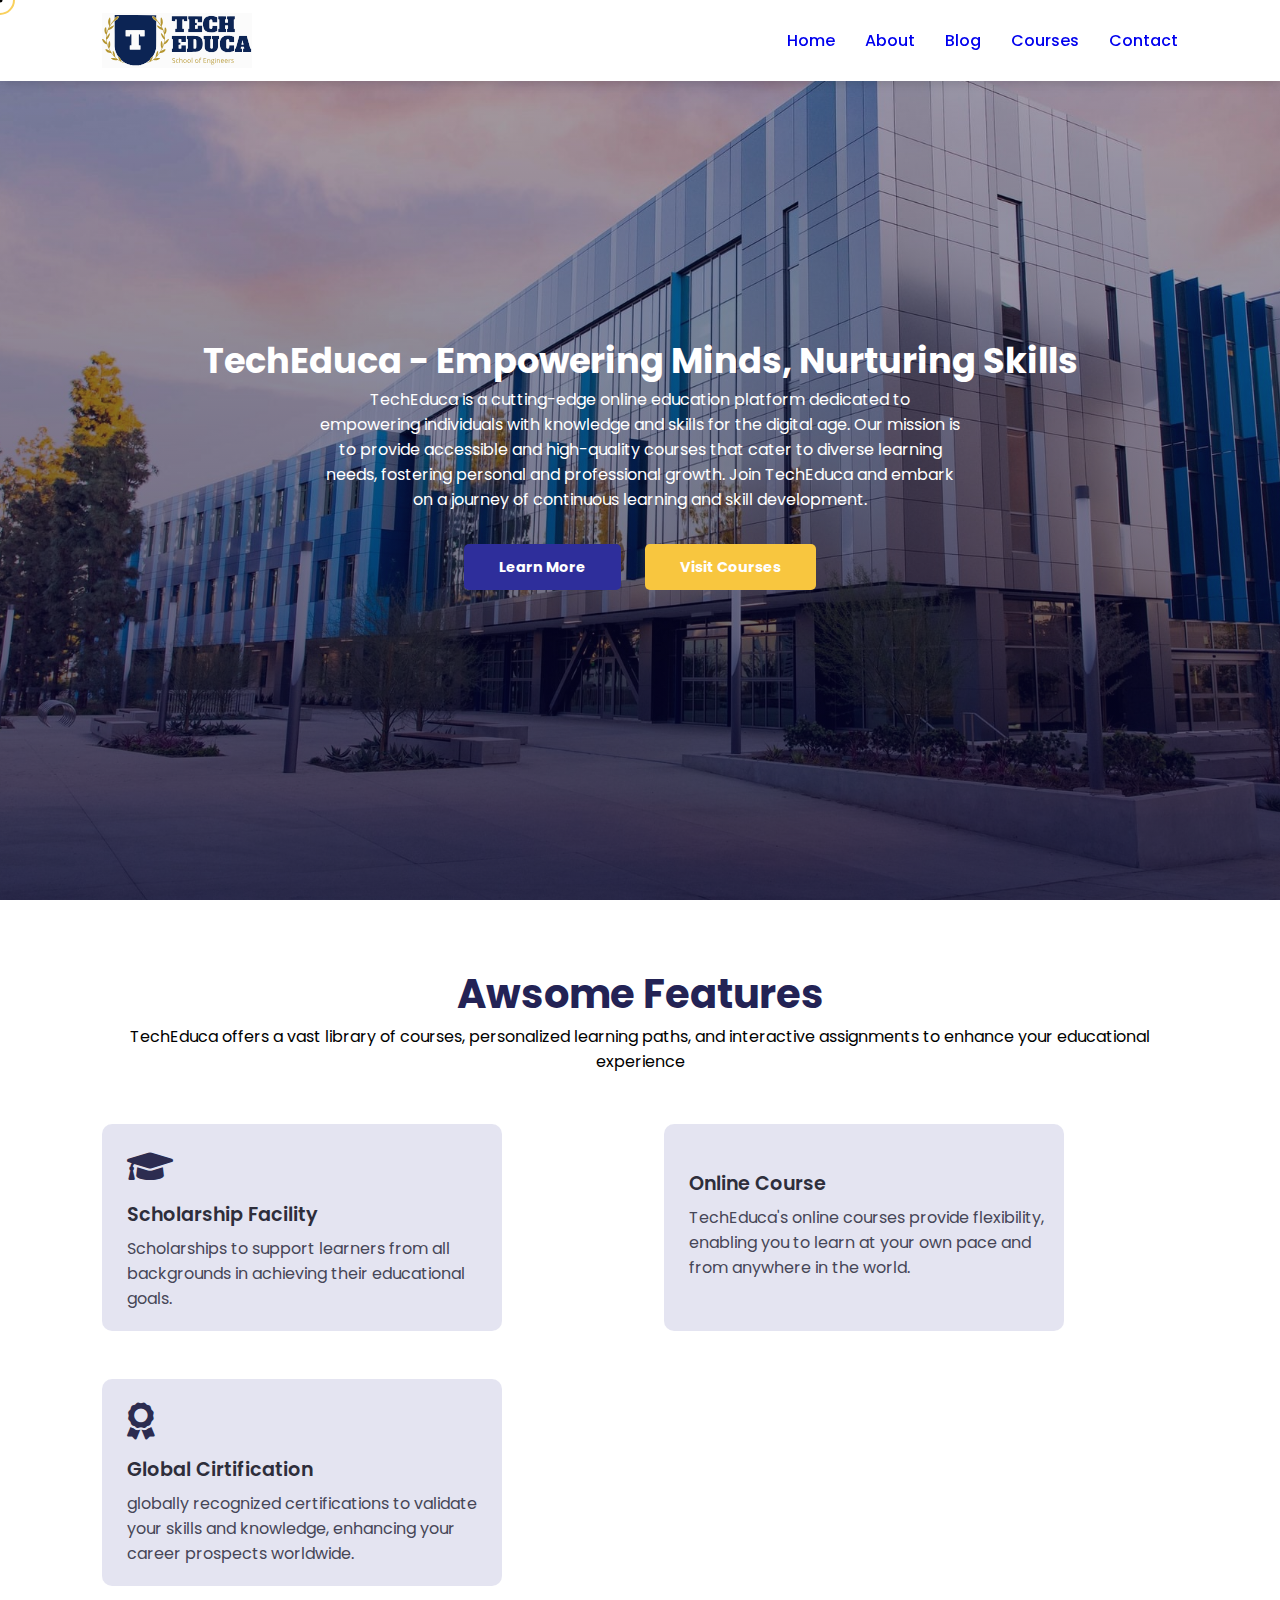
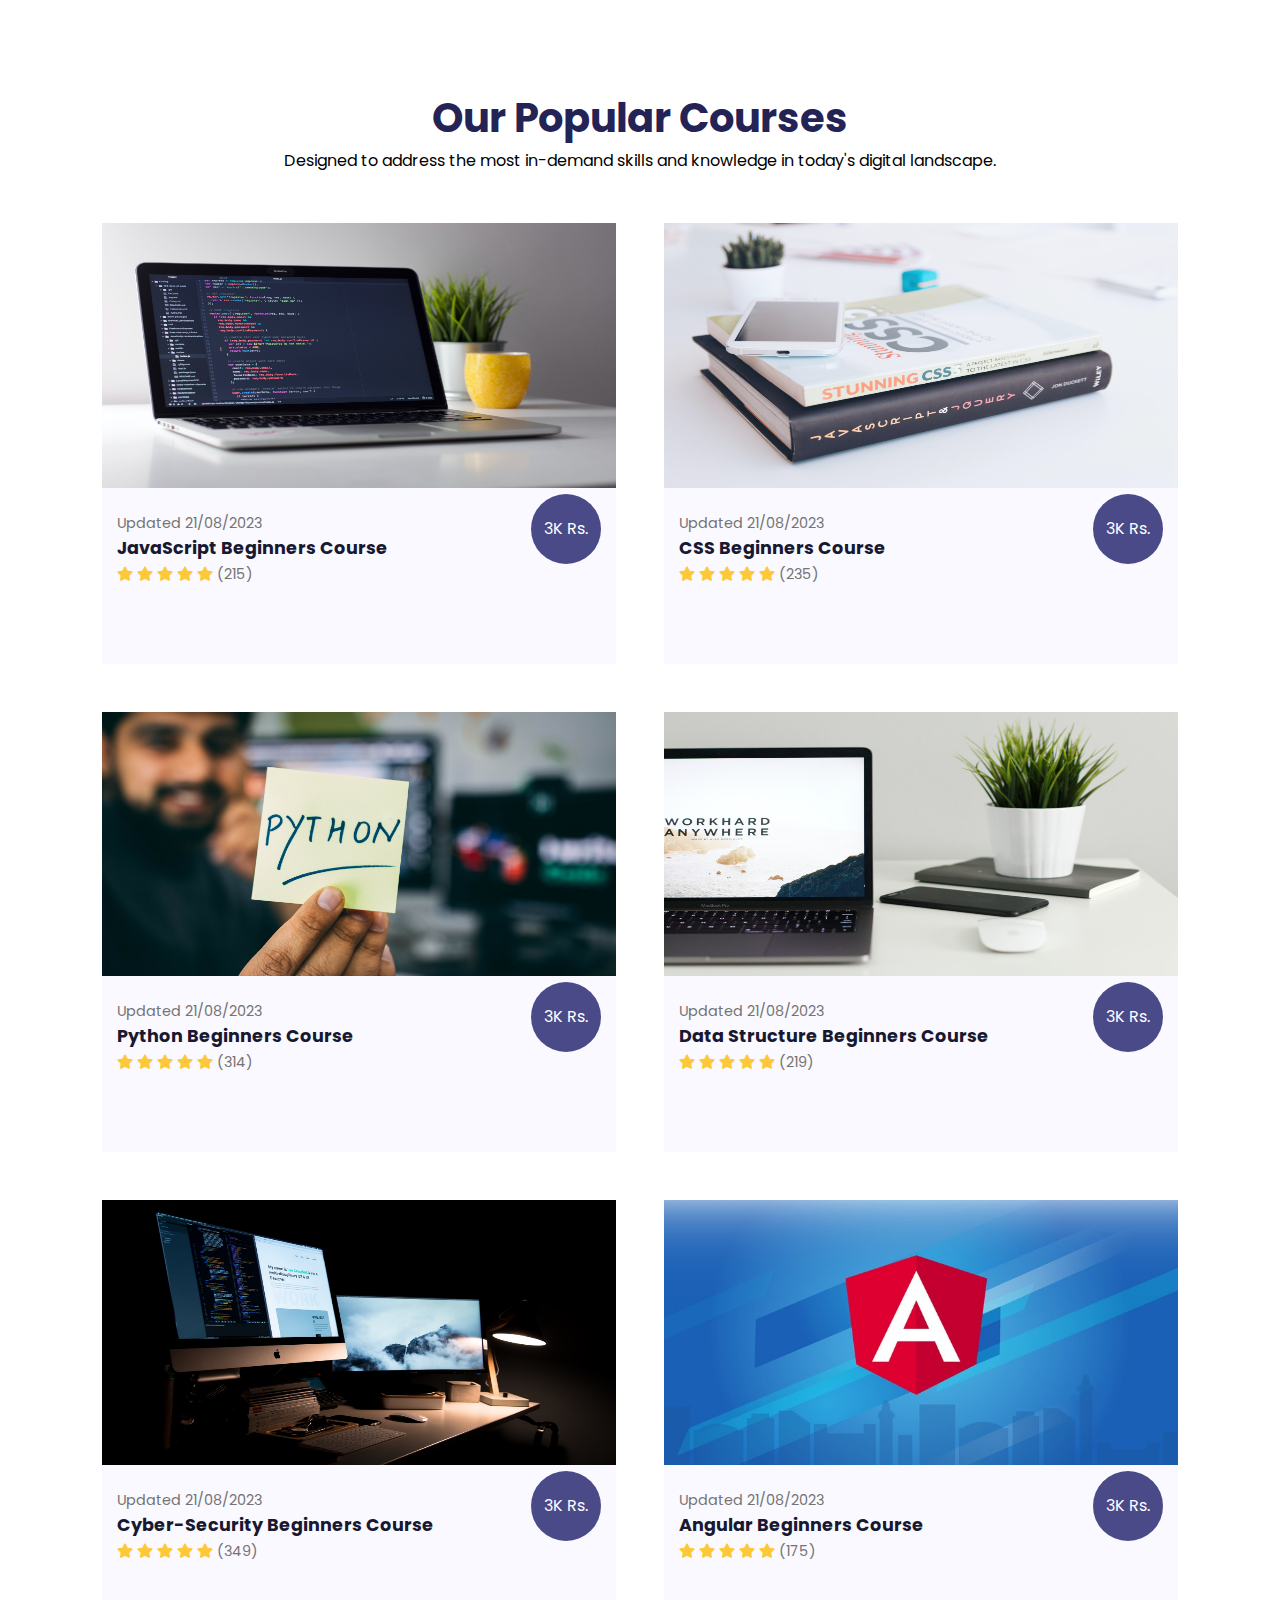
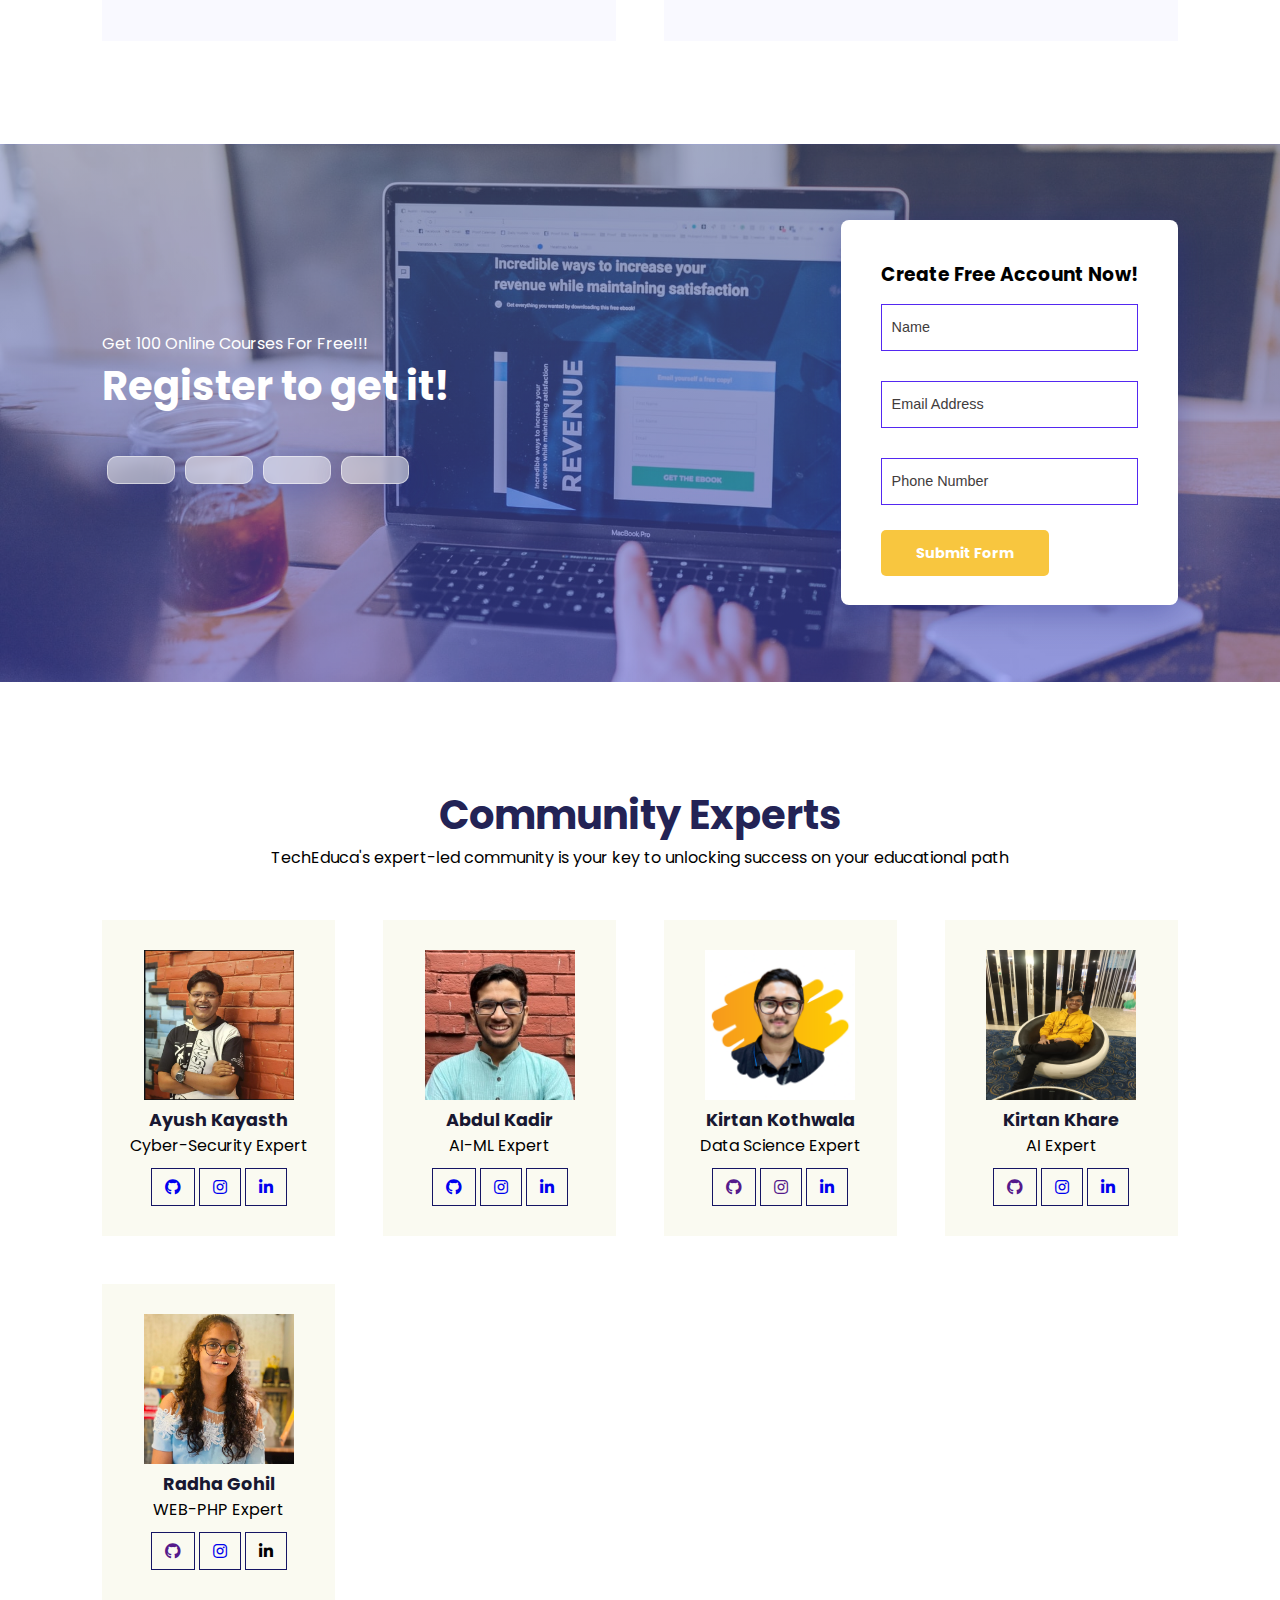
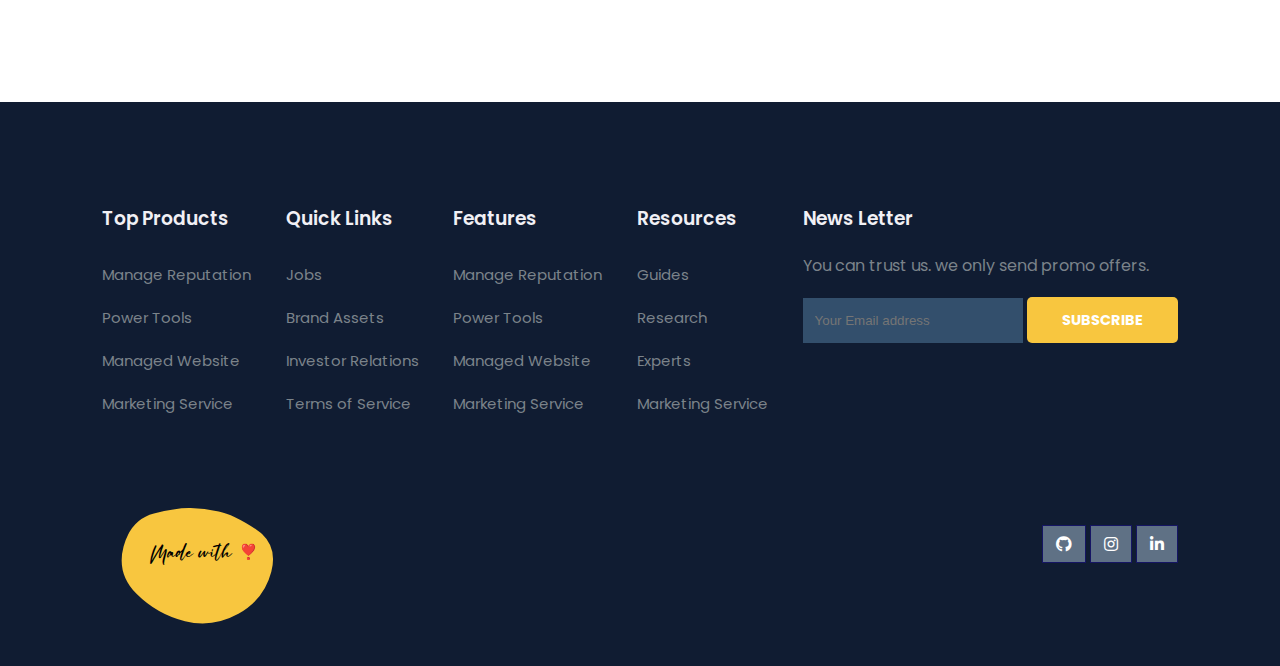
<file: index.html>
<!DOCTYPE html>
<html lang="en">

<head>
    <meta charset="UTF-8">
    <meta name="viewport" content="width=device-width, initial-scale=1.0">
    <title>EduTech</title>
    <link rel="stylesheet" href="style.css">
    <link rel="stylesheet" href="https://pro.fontawesome.com/releases/v5.10.0/css/all.css" />

</head>

<body>
    <div class="cursor-dot"></div>
    <div class="cursor-outline"></div>
    <!--Nevigation tag-->
    <nav>
        <img src="images/logo.svg" alt="logo">
        <div class="navigation">
            <ul class="unl">
                <li><a href="#">Home</a></li>
                <li><a href="about.html">About</a></li>
                <li><a href="blog.html">Blog</a></li>
                <li><a href="course.html">Courses</a></li>
                <li><a href="contact.html">Contact</a></li>
            </ul>
        </div>
    </nav>

    <!--HOME-->
    <section id="home">
        <h2>TechEduca - Empowering Minds, Nurturing Skills</h2>
        <p>TechEduca is a cutting-edge online education platform dedicated to empowering individuals with knowledge and
            skills for the digital age.
            Our mission is to provide accessible and high-quality courses that cater to diverse learning needs,
            fostering personal and professional growth.
            Join TechEduca and embark on a journey of continuous learning and skill development.</p>
        <div class="btn">
            <a href="about.html" class="blue">Learn More</a>
            <a href="course.html" class="yellow">Visit Courses</a>
        </div>
    </section>

    <!--Features-->
    <section id="Features">
        <h1>Awsome Features</h1>
        <p>TechEduca offers a vast library of courses, personalized learning paths, and
            interactive assignments to enhance your educational experience</p>
        <div class="fea-base">
            <div class="fea-box">
                <i class="fas fa-graduation-cap"></i>
                <h3>Scholarship Facility</h3>
                <p>Scholarships to support learners from all backgrounds in achieving their educational goals.</p>
            </div>

            <div class="fea-box">
                <i class="fas fa-file-certificate"></i>
                <h3>Online Course</h3>
                <p>TechEduca's online courses provide flexibility, enabling you to learn at your own pace and from
                    anywhere in the world.</p>
            </div>

            <div class="fea-box">
                <i class="fas fa-award"></i>
                <h3>Global Cirtification</h3>
                <p>globally recognized certifications to validate your skills and knowledge, enhancing your career
                    prospects worldwide.</p>
            </div>
        </div>
    </section>

    <!--Courses-->
    <section id="course">
        <h1>Our Popular Courses</h1>
        <p>Designed to address the most in-demand skills and knowledge in today's digital landscape.</p>
        <div class="course-box">
            <div class="courses">
                <img src="images/c1.jpg" alt="course-1">
                <div class="details">
                    <span>Updated 21/08/2023</span>
                    <a href="course-inner.html">
                        <h6>JavaScript Beginners Course</h6>
                    </a>
                    <div class="star">
                        <i class="fas fa-star"></i>
                        <i class="fas fa-star"></i>
                        <i class="fas fa-star"></i>
                        <i class="fas fa-star"></i>
                        <i class="fas fa-star"></i>
                        <span>(215)</span>
                    </div>
                </div>
                <div class="cost">
                    3K Rs.
                </div>
            </div>

            <div class="courses">
                <img src="images/c2.jpg" alt="course-1">
                <div class="details">
                    <span>Updated 21/08/2023</span>
                    <h6>CSS Beginners Course</h6>
                    <div class="star">
                        <i class="fas fa-star"></i>
                        <i class="fas fa-star"></i>
                        <i class="fas fa-star"></i>
                        <i class="fas fa-star"></i>
                        <i class="fas fa-star"></i>
                        <span>(235)</span>
                    </div>
                </div>
                <div class="cost">
                    3K Rs.
                </div>
            </div>

            <div class="courses">
                <img src="images/c3.jpg" alt="course-1">
                <div class="details">
                    <span>Updated 21/08/2023</span>
                    <h6>Python Beginners Course</h6>
                    <div class="star">
                        <i class="fas fa-star"></i>
                        <i class="fas fa-star"></i>
                        <i class="fas fa-star"></i>
                        <i class="fas fa-star"></i>
                        <i class="fas fa-star"></i>
                        <span>(314)</span>
                    </div>
                </div>
                <div class="cost">
                    3K Rs.
                </div>
            </div>


            <div class="courses">
                <img src="images/c4.jpg" alt="course-1">
                <div class="details">
                    <span>Updated 21/08/2023</span>
                    <h6>Data Structure Beginners Course</h6>
                    <div class="star">
                        <i class="fas fa-star"></i>
                        <i class="fas fa-star"></i>
                        <i class="fas fa-star"></i>
                        <i class="fas fa-star"></i>
                        <i class="fas fa-star"></i>
                        <span>(219)</span>
                    </div>
                </div>
                <div class="cost">
                    3K Rs.
                </div>
            </div>

            <div class="courses">
                <img src="images/c5.jpg" alt="course-1">
                <div class="details">
                    <span>Updated 21/08/2023</span>
                    <h6>Cyber-Security Beginners Course</h6>
                    <div class="star">
                        <i class="fas fa-star"></i>
                        <i class="fas fa-star"></i>
                        <i class="fas fa-star"></i>
                        <i class="fas fa-star"></i>
                        <i class="fas fa-star"></i>
                        <span>(349)</span>
                    </div>
                </div>
                <div class="cost">
                    3K Rs.
                </div>
            </div>

            <div class="courses">
                <img src="images/c6.jpg" alt="course-1">
                <div class="details">
                    <span>Updated 21/08/2023</span>
                    <h6>Angular Beginners Course</h6>
                    <div class="star">
                        <i class="fas fa-star"></i>
                        <i class="fas fa-star"></i>
                        <i class="fas fa-star"></i>
                        <i class="fas fa-star"></i>
                        <i class="fas fa-star"></i>
                        <span>(175)</span>
                    </div>
                </div>
                <div class="cost">
                    3K Rs.
                </div>
            </div>


        </div>
    </section>

    <!--REGISTRATION-->
    <section id="registration">
        <div class="reminder">
            <p>Get 100 Online Courses For Free!!!</p>
            <h1>Register to get it!</h1>
            <div class="time">
                <div class="date" id="days"></div>
                <div class="date" id="hours"></div>
                <div class="date" id="minutes"></div>
                <div class="date" id="seconds"></div>
            </div>
        </div>
        <div class="form">
            <h3>Create Free Account Now!</h3>
            <input type="text" placeholder="Name" name="" id="">
            <input type="text" placeholder="Email Address" name="" id="">
            <input type="text" placeholder="Phone Number" name="" id="">
            <div class="btn">
                <a href="#" class="yellow">Submit Form</a>
            </div>
        </div>
    </section>

    <!--Profiles-->
    <section id="exprts">
        <h1>Community Experts</h1>
        <p>TechEduca's expert-led community is your key to unlocking success on your educational path</p>
        <div class="expert-box">
            <div class="profile">
                <img src="images/pro1.png" alt="" width="150px" height="150px">
                <h6>Ayush Kayasth</h6>
                <p>Cyber-Security Expert</p>
                <div class="pro-link">
                    <a href="https://github.com/Ayushkayasth">
                        <i class="fab fa-github"></i>
                    </a>
                    <a href="https://www.instagram.com/ayush_kayasth_5123/">
                        <i class="fab fa-instagram"></i>
                    </a>
                    <a href="https://www.linkedin.com/in/ayush-kayasth-9166ab222/">
                        <i class="fab fa-linkedin-in"></i>
                    </a>
                </div>
            </div>

            <div class="profile">
                <img src="images/pro2.jpg" alt="" width="150px" height="150px">
                <h6>Abdul Kadir</h6>
                <p>AI-ML Expert</p>
                <div class="pro-link">
                    <a href="https://www.github.com/AK3847">
                        <i class="fab fa-github"></i>
                    </a>
                    <a href="https://www.instagram.com/abdul_kadir87633/">
                        <i class="fab fa-instagram"></i>
                    </a>
                    <a href="https://www.linkedin.com/in/abdul-kadir-14164a22b/">
                        <i class="fab fa-linkedin-in"></i>
                    </a>
                </div>
            </div>

            <div class="profile">
                <img src="images/pro3.png" alt="" width="150px" height="150px">
                <h6>Kirtan Kothwala</h6>
                <p>Data Science Expert</p>
                <div class="pro-link">
                    <a href="">
                        <i class="fab fa-github"></i>
                    </a>
                    <a href="">
                        <i class="fab fa-instagram"></i>
                    </a>
                    <a href="https://www.linkedin.com/in/kirtan-kothwala-925649237/">
                        <i class="fab fa-linkedin-in"></i>
                    </a>
                </div>
            </div>


            <div class="profile">
                <img src="images/pro4.jpeg" alt="" width="150px" height="150px">
                <h6>Kirtan Khare</h6>
                <p>AI Expert</p>
                <div class="pro-link">
                    <a href="">
                        <i class="fab fa-github"></i>
                    </a>
                    <a href="https://www.instagram.com/kirtan.r.k/">
                        <i class="fab fa-instagram"></i>
                    </a>
                    <a href="https://www.linkedin.com/in/kirtan-khare-a52262237/">
                        <i class="fab fa-linkedin-in"></i>
                    </a>
                </div>
            </div>


            <div class="profile">
                <img src="images/pro5.jpg" alt="" width="150px" height="150px">
                <h6>Radha Gohil</h6>
                <p>WEB-PHP Expert</p>
                <div class="pro-link">
                    <a href="">
                        <i class="fab fa-github"></i>
                    </a>
                    <a href="https://www.instagram.com/_.radhagohil._/">
                        <i class="fab fa-instagram"></i>
                    </a>
                    <a>
                        <i class="fab fa-linkedin-in"></i>
                    </a>
                </div>
            </div>
        </div>
    </section>

    <!--Footer-->
    <footer>
        <div class="footer-col">
            <h3>Top Products</h3>
            <li>Manage Reputation</li>
            <li>Power Tools</li>
            <li>Managed Website</li>
            <li>Marketing Service</li>
        </div>

        <div class="footer-col">
            <h3>Quick Links</h3>
            <li>Jobs</li>
            <li>Brand Assets</li>
            <li>Investor Relations</li>
            <li>Terms of Service</li>
        </div>

        <div class="footer-col">
            <h3>Features</h3>
            <li>Manage Reputation</li>
            <li>Power Tools</li>
            <li>Managed Website</li>
            <li>Marketing Service</li>
        </div>

        <div class="footer-col">
            <h3>Resources</h3>
            <li>Guides</li>
            <li>Research</li>
            <li>Experts</li>
            <li>Marketing Service</li>
        </div>

        <div class="footer-col">
            <h3>News Letter</h3>
            <p>You can trust us. we only send promo offers.</p>
            <div class="subscribe">
                <input type="text" placeholder="Your Email address">
                <a href="#" class="yellow">SUBSCRIBE</a>
            </div>
        </div>

        <div class="copyright">
            <p>Made with ❣️</p>
            <div id="blob">
                <svg viewBox="0 0 500 500" width="100%" id="blobSvg">
                    <path id="blob" fill="#f8c63f">
                        <animate attributeName="d" dur="5000ms" repeatCount="indefinite"
                            values="M427,294.5Q356,339,313.5,354.5Q271,370,231,361Q191,352,139.5,330.5Q88,309,85.5,249Q83,189,141.5,176Q200,163,236,143.5Q272,124,339.5,121.5Q407,119,452.5,184.5Q498,250,427,294.5Z;
                    M441.5,323.5Q425,397,357,435Q289,473,215.5,455Q142,437,88.5,382.5Q35,328,55,257Q75,186,135,170.5Q195,155,230.5,157Q266,159,302.5,167Q339,175,398.5,212.5Q458,250,441.5,323.5Z;
                    M453,325.5Q430,401,353,398Q276,395,225.5,387.5Q175,380,159,334.5Q143,289,102,235Q61,181,97.5,114.5Q134,48,207.5,61Q281,74,306.5,127.5Q332,181,404,215.5Q476,250,453,325.5Z;
                    M400,294.5Q356,339,310,335Q264,331,219,356Q174,381,146,339.5Q118,298,100,243.5Q82,189,121,141Q160,93,216,109Q272,125,326,133Q380,141,412,195.5Q444,250,400,294.5Z;
                    M402,290.5Q347,331,311.5,365.5Q276,400,207,421.5Q138,443,123,372.5Q108,302,92.5,244.5Q77,187,126,153Q175,119,227,103Q279,87,348.5,98Q418,109,437.5,179.5Q457,250,402,290.5Z;
                    M452.5,328Q436,406,354.5,394Q273,382,237.5,358Q202,334,156.5,317.5Q111,301,109,249.5Q107,198,142,161Q177,124,229.5,96.5Q282,69,355.5,84.5Q429,100,449,175Q469,250,452.5,328Z;
                    M427,294.5Q356,339,313.5,354.5Q271,370,231,361Q191,352,139.5,330.5Q88,309,85.5,249Q83,189,141.5,176Q200,163,236,143.5Q272,124,339.5,121.5Q407,119,452.5,184.5Q498,250,427,294.5Z">
                        </animate>
                    </path>
                </svg>
            </div>
            <div class="pro-link"></div>
            <div class="pro-link">
                <i class="fab fa-github"></i>
                <i class="fab fa-instagram"></i>
                <i class="fab fa-linkedin-in"></i>
            </div>
        </div>
    </footer>
    <script src="app.js">
    </script>
</body>

</html>
</file>
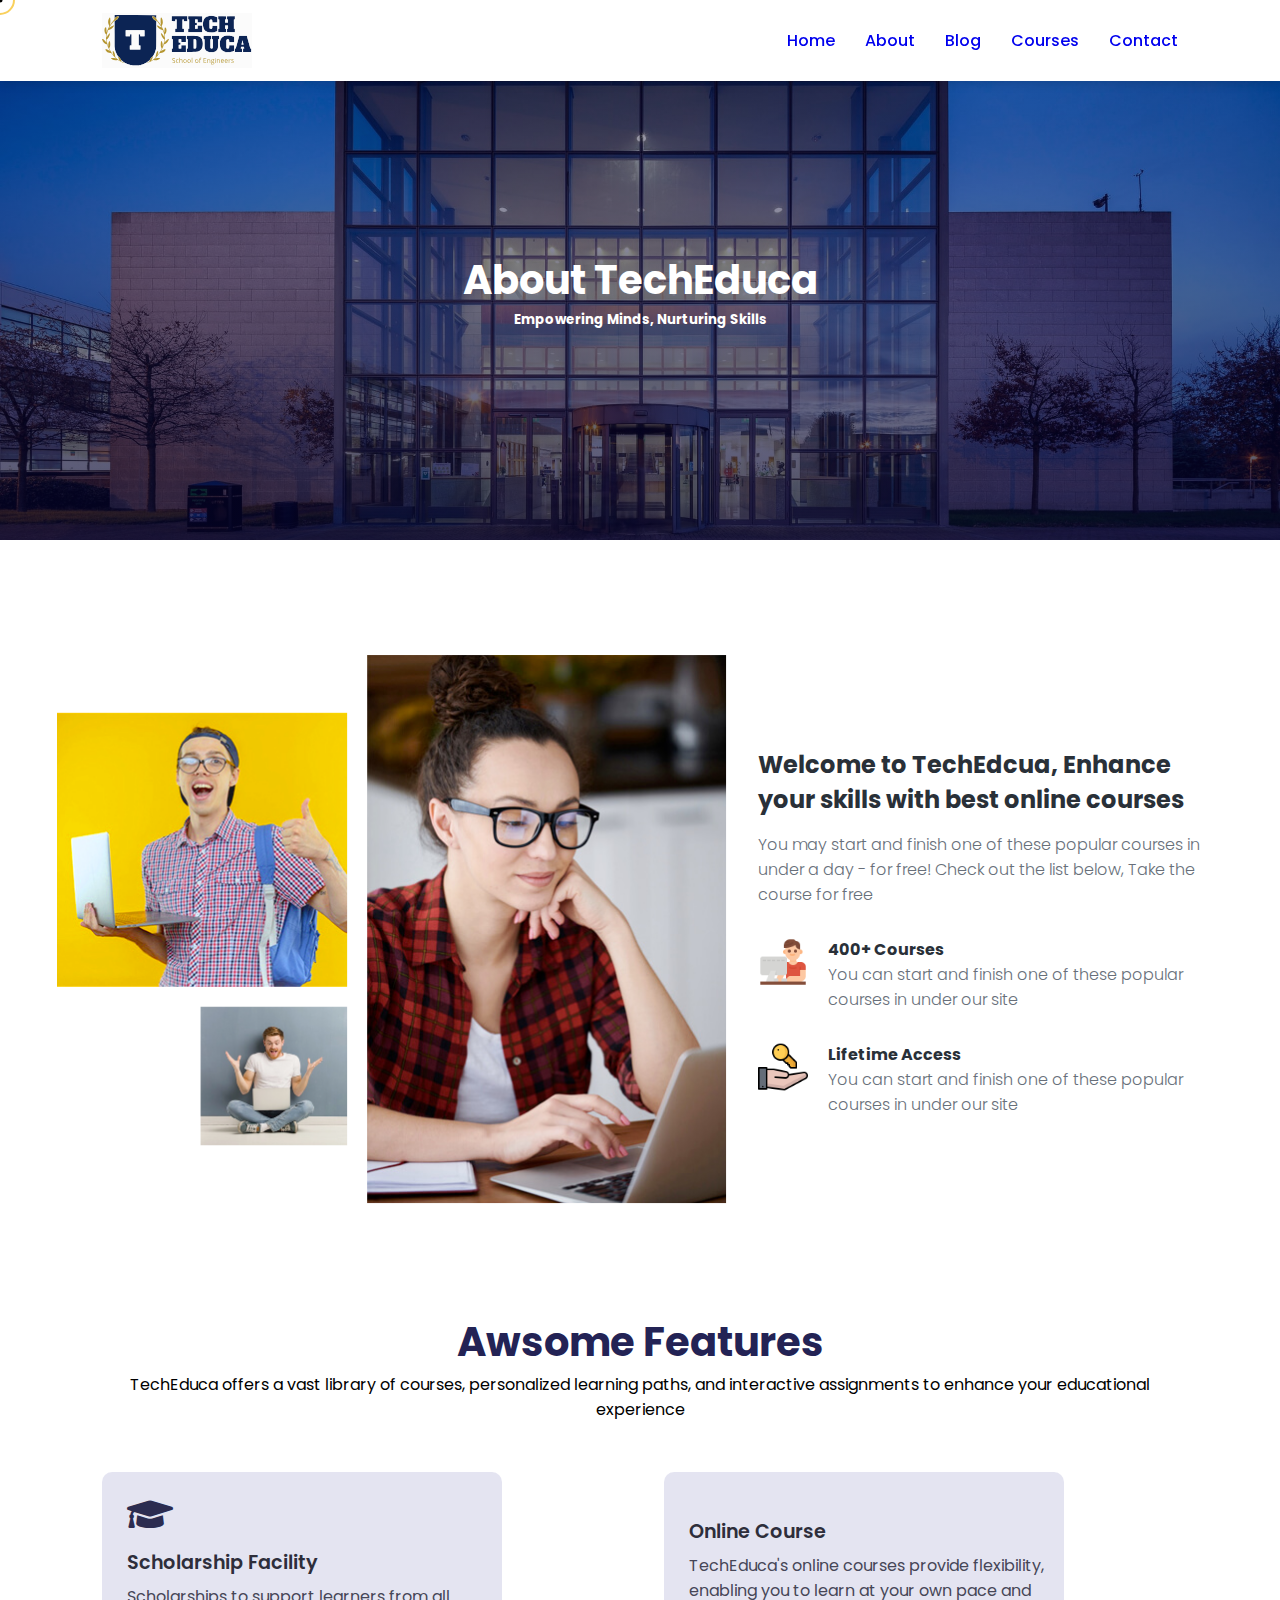
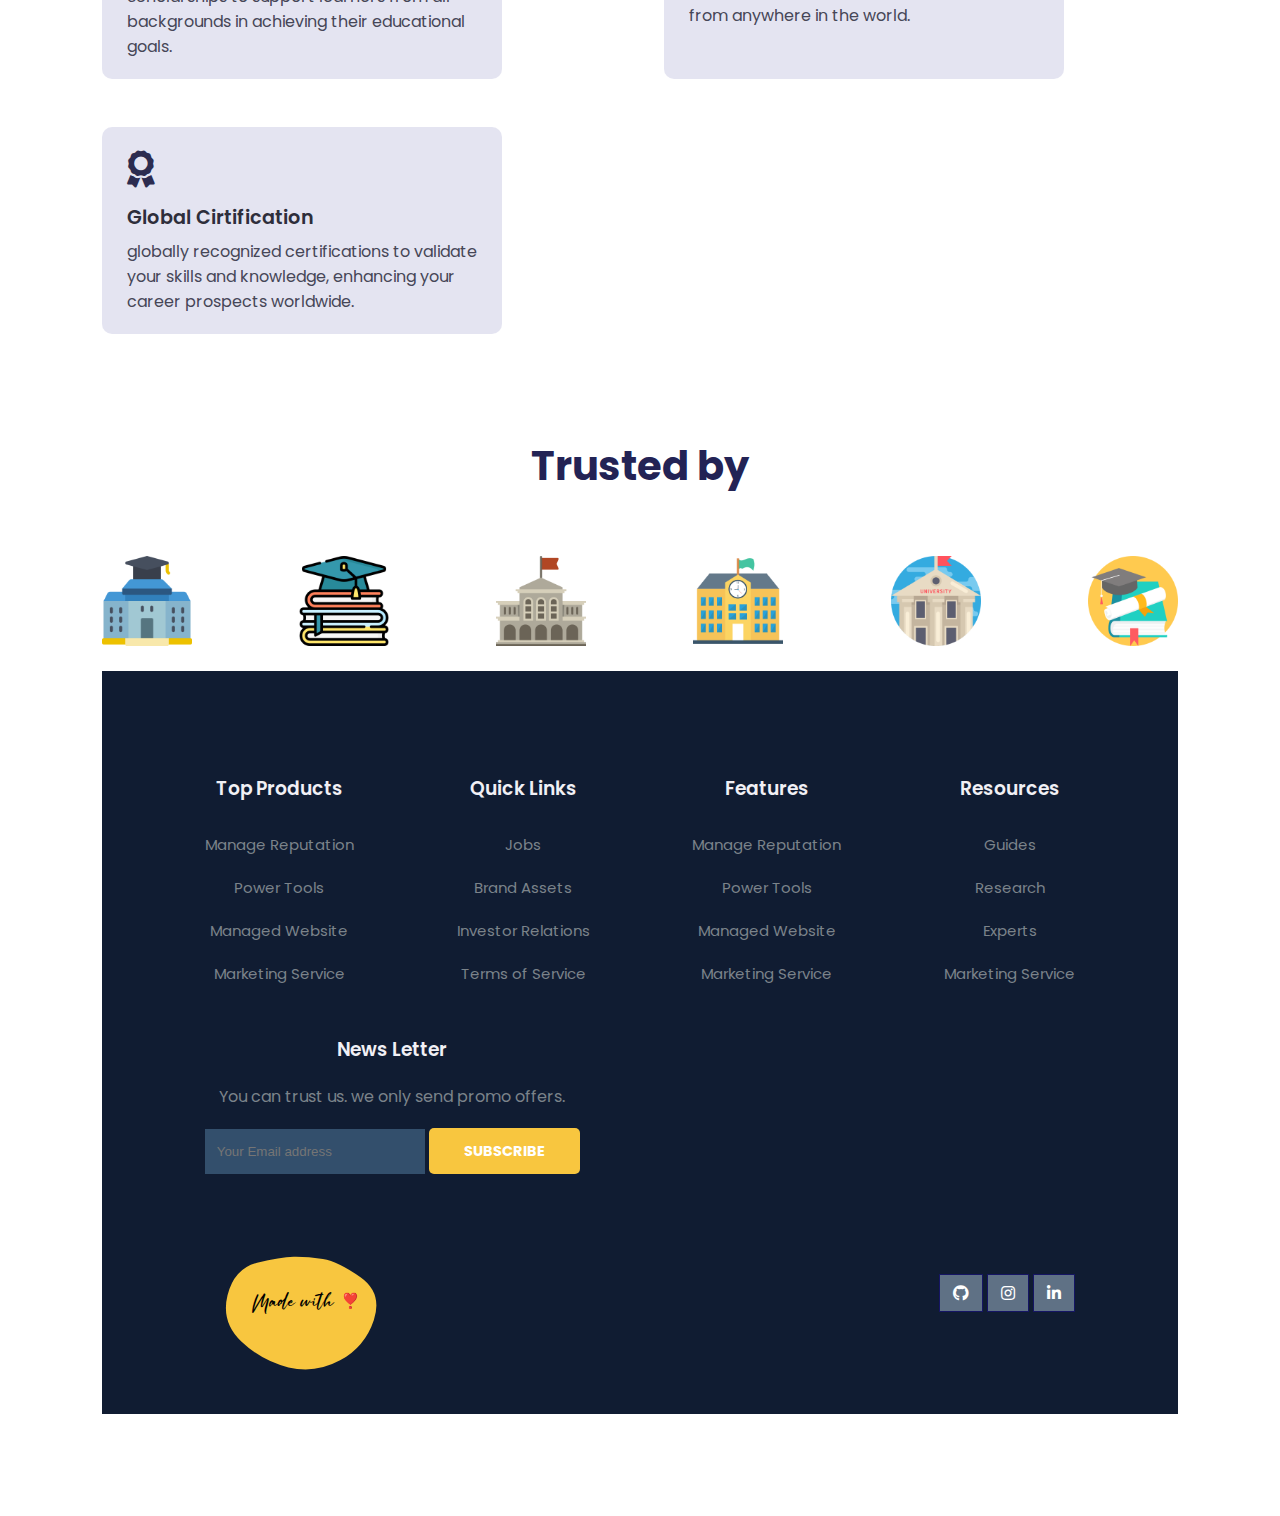
<file: about.html>
<!DOCTYPE html>
<html lang="en">
<head>
    <meta charset="UTF-8">
    <meta name="viewport" content="width=device-width, initial-scale=1.0">
    <title>EduTech</title>
    <link rel="stylesheet" href="style.css">

    <link rel="stylesheet" href="https://pro.fontawesome.com/releases/v5.10.0/css/all.css" />

</head>
<body>
    <div class="cursor-dot"></div>
    <div class="cursor-outline"></div>
    <!--Nevigation tag-->
    <nav>
        <img src="images/logo.svg" alt="logo">
        <div class="navigation">
            <ul class="unl">
                <li><a href="index.html">Home</a></li>
                <li><a class="active" href="about.html">About</a></li>
                <li><a href="blog.html">Blog</a></li>
                <li><a href="course.html">Courses</a></li>
                <li><a href="contact.html">Contact</a></li>
            </ul>
        </div>
    </nav>

    <!--HOME-->
    <section id="about-home">
        <h1 style="color:white">About TechEduca</h1>
        <h5> Empowering Minds, Nurturing Skills </h5> 
        </div>  
    </section>
 
    <!--section-->
    <section id="about-container">
    <div class="about-img">
        <img src="images/a.png" alt="">
    </div>
    <div class="about-text">
    <h2>Welcome to TechEdcua, Enhance your skills with best online courses</h2>
    <p>You may start and finish one of these popular courses in under a day - for free! Check out the list below, Take the course for free</p>
    <div class="about-fe">
        <img src="images/fe1.png" alt="">
        <div class="fe-text">
            <h5>400+ Courses</h5>
            <p>You can start and finish one of these popular courses in under our site</p>
        </div>
    </div>
    <div class="about-fe">
        <img src="images/fe2.png" alt="">
        <div class="fe-text">
            <h5>Lifetime Access</h5>
            <p>You can start and finish one of these popular courses in under our site</p>
        </div>
    </div>    
    </div>
    </section>

    <!--Features-->
    <section id="Features">
        <h1>Awsome Features</h1>
        <p>TechEduca offers a vast library of courses, personalized learning paths, and 
            interactive assignments to enhance your educational experience</p>
        <div class="fea-base">
                <div class="fea-box">
                    <i class="fas fa-graduation-cap"></i>
                    <h3>Scholarship Facility</h3>
                    <p>Scholarships to support learners from all backgrounds in achieving their educational goals.</p>
                </div>

                <div class="fea-box">
                    <i class="fas fa-file-certificate"></i>
                    <h3>Online Course</h3>
                    <p>TechEduca's online courses provide flexibility, enabling you to learn at your own pace and from anywhere in the world.</p>
                </div>

                <div class="fea-box">
                    <i class="fas fa-award"></i>
                    <h3>Global Cirtification</h3>
                    <p>globally recognized certifications to validate your skills and knowledge, enhancing your career prospects worldwide.</p>
                </div>
        </div>
    </section>

    <!--Trust-->
    <section id="trust">
        <h1>Trusted by</h1>
        <p></p>    
        <div class="trust-img">
            <img src="images/trust (1).png" alt="">
            <img src="images/trust (2).png" alt="">
            <img src="images/trust (3).png" alt="">
            <img src="images/trust (4).png" alt="">
            <img src="images/trust (5).png" alt="">
            <img src="images/trust (6).png" alt="">
        </div>
        <!--Footer-->
    <footer>
        <div class="footer-col">
            <h3>Top Products</h3>
            <li>Manage Reputation</li>
            <li>Power Tools</li>
            <li>Managed Website</li>
            <li>Marketing Service</li>
        </div>

        <div class="footer-col">
            <h3>Quick Links</h3>
            <li>Jobs</li>
            <li>Brand Assets</li>
            <li>Investor Relations</li>
            <li>Terms of Service</li>
        </div>

        <div class="footer-col">
            <h3>Features</h3>
            <li>Manage Reputation</li>
            <li>Power Tools</li>
            <li>Managed Website</li>
            <li>Marketing Service</li>
        </div>

        <div class="footer-col">
            <h3>Resources</h3>
            <li>Guides</li>
            <li>Research</li>
            <li>Experts</li>
            <li>Marketing Service</li>
        </div>

        <div class="footer-col">
            <h3>News Letter</h3>
            <p>You can trust us. we only send promo offers.</p>
            <div class="subscribe">
                <input type="text" placeholder="Your Email address">
                <a href="#" class="yellow">SUBSCRIBE</a>
            </div>
        </div>

        <div class="copyright">
            <p>Made with ❣️</p>
            <div id="blob">
                <svg viewBox="0 0 500 500" width="100%" id="blobSvg">
                    <path id="blob" fill="#f8c63f">
                        <animate attributeName="d" dur="5000ms" repeatCount="indefinite"
                            values="M427,294.5Q356,339,313.5,354.5Q271,370,231,361Q191,352,139.5,330.5Q88,309,85.5,249Q83,189,141.5,176Q200,163,236,143.5Q272,124,339.5,121.5Q407,119,452.5,184.5Q498,250,427,294.5Z;
                    M441.5,323.5Q425,397,357,435Q289,473,215.5,455Q142,437,88.5,382.5Q35,328,55,257Q75,186,135,170.5Q195,155,230.5,157Q266,159,302.5,167Q339,175,398.5,212.5Q458,250,441.5,323.5Z;
                    M453,325.5Q430,401,353,398Q276,395,225.5,387.5Q175,380,159,334.5Q143,289,102,235Q61,181,97.5,114.5Q134,48,207.5,61Q281,74,306.5,127.5Q332,181,404,215.5Q476,250,453,325.5Z;
                    M400,294.5Q356,339,310,335Q264,331,219,356Q174,381,146,339.5Q118,298,100,243.5Q82,189,121,141Q160,93,216,109Q272,125,326,133Q380,141,412,195.5Q444,250,400,294.5Z;
                    M402,290.5Q347,331,311.5,365.5Q276,400,207,421.5Q138,443,123,372.5Q108,302,92.5,244.5Q77,187,126,153Q175,119,227,103Q279,87,348.5,98Q418,109,437.5,179.5Q457,250,402,290.5Z;
                    M452.5,328Q436,406,354.5,394Q273,382,237.5,358Q202,334,156.5,317.5Q111,301,109,249.5Q107,198,142,161Q177,124,229.5,96.5Q282,69,355.5,84.5Q429,100,449,175Q469,250,452.5,328Z;
                    M427,294.5Q356,339,313.5,354.5Q271,370,231,361Q191,352,139.5,330.5Q88,309,85.5,249Q83,189,141.5,176Q200,163,236,143.5Q272,124,339.5,121.5Q407,119,452.5,184.5Q498,250,427,294.5Z">
                        </animate>
                    </path>
                </svg>
            </div>

            <div class="pro-link"></div>
            <div class="pro-link">
                <i class="fab fa-github"></i>
                <i class="fab fa-instagram"></i>
                <i class="fab fa-linkedin-in"></i>
            </div>
        </div>
    </footer>
    <script src="app.js"></script>
</body>
</html>
</file>
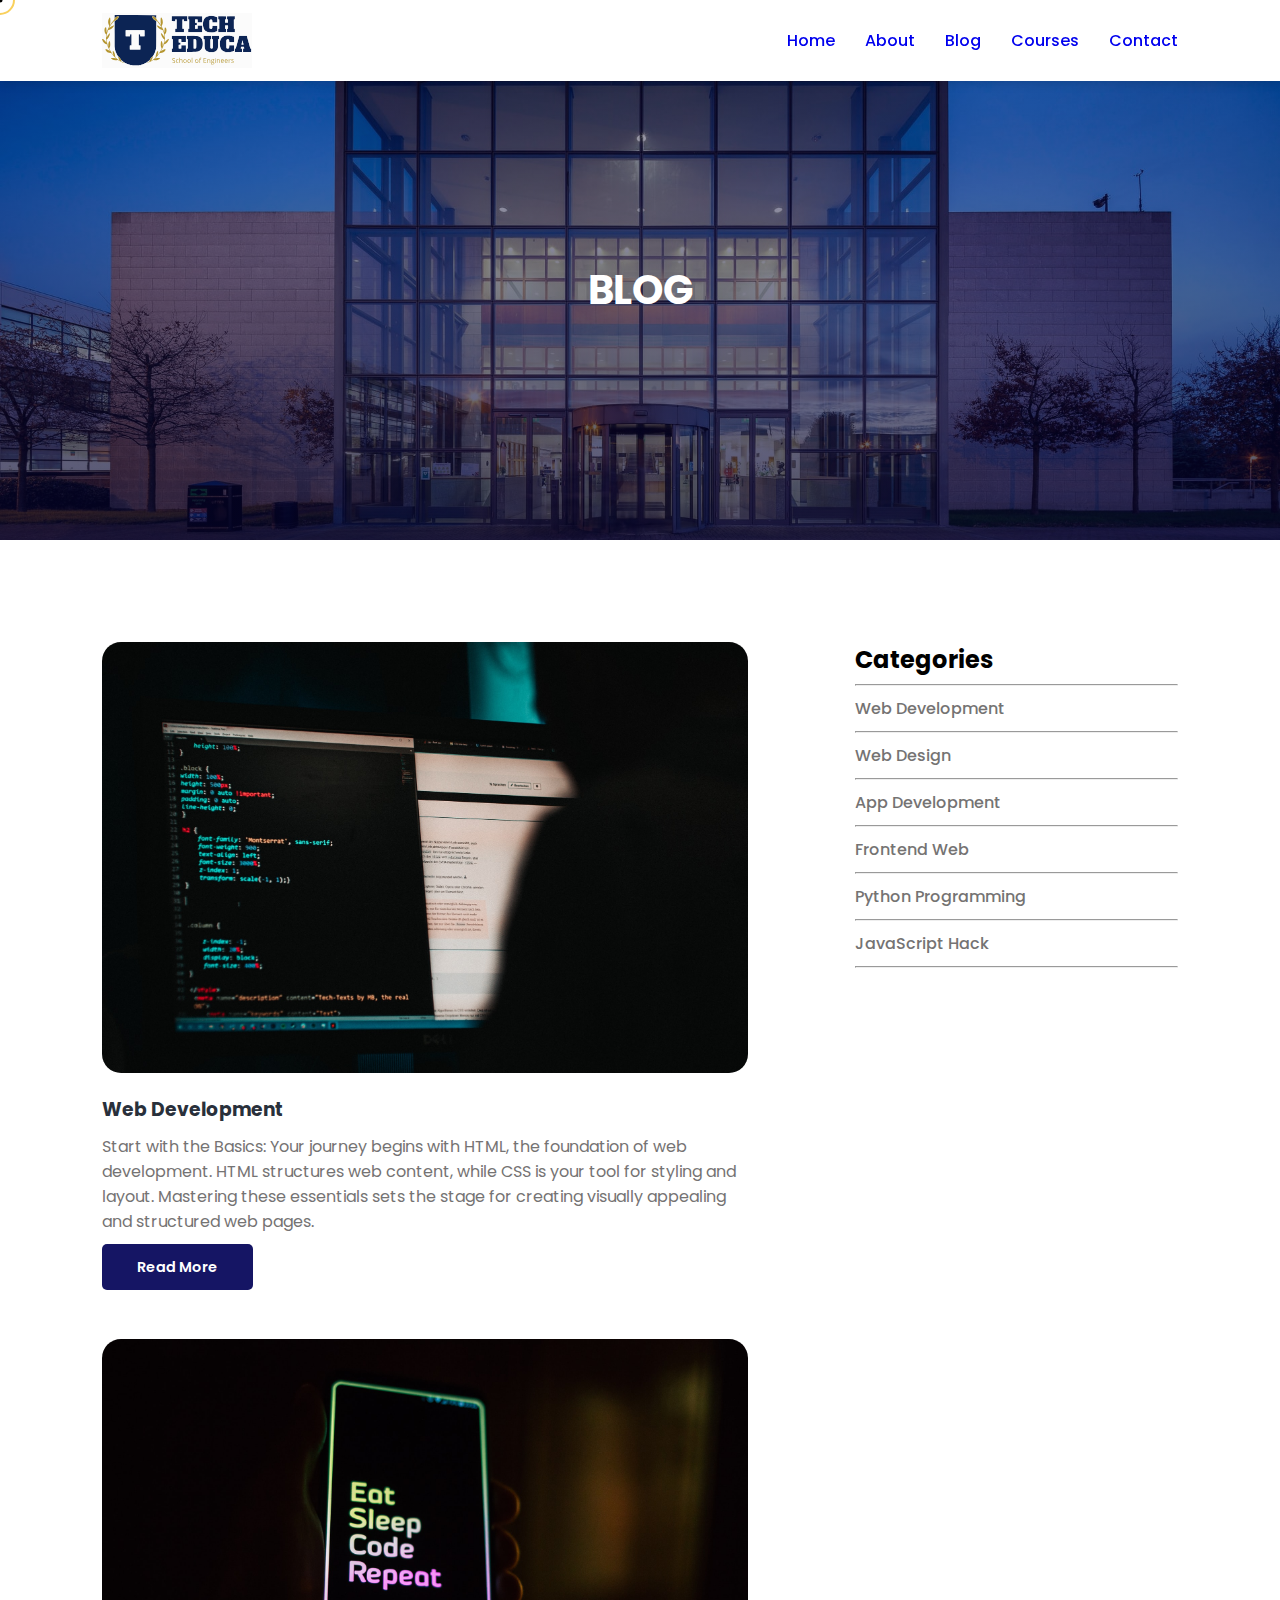
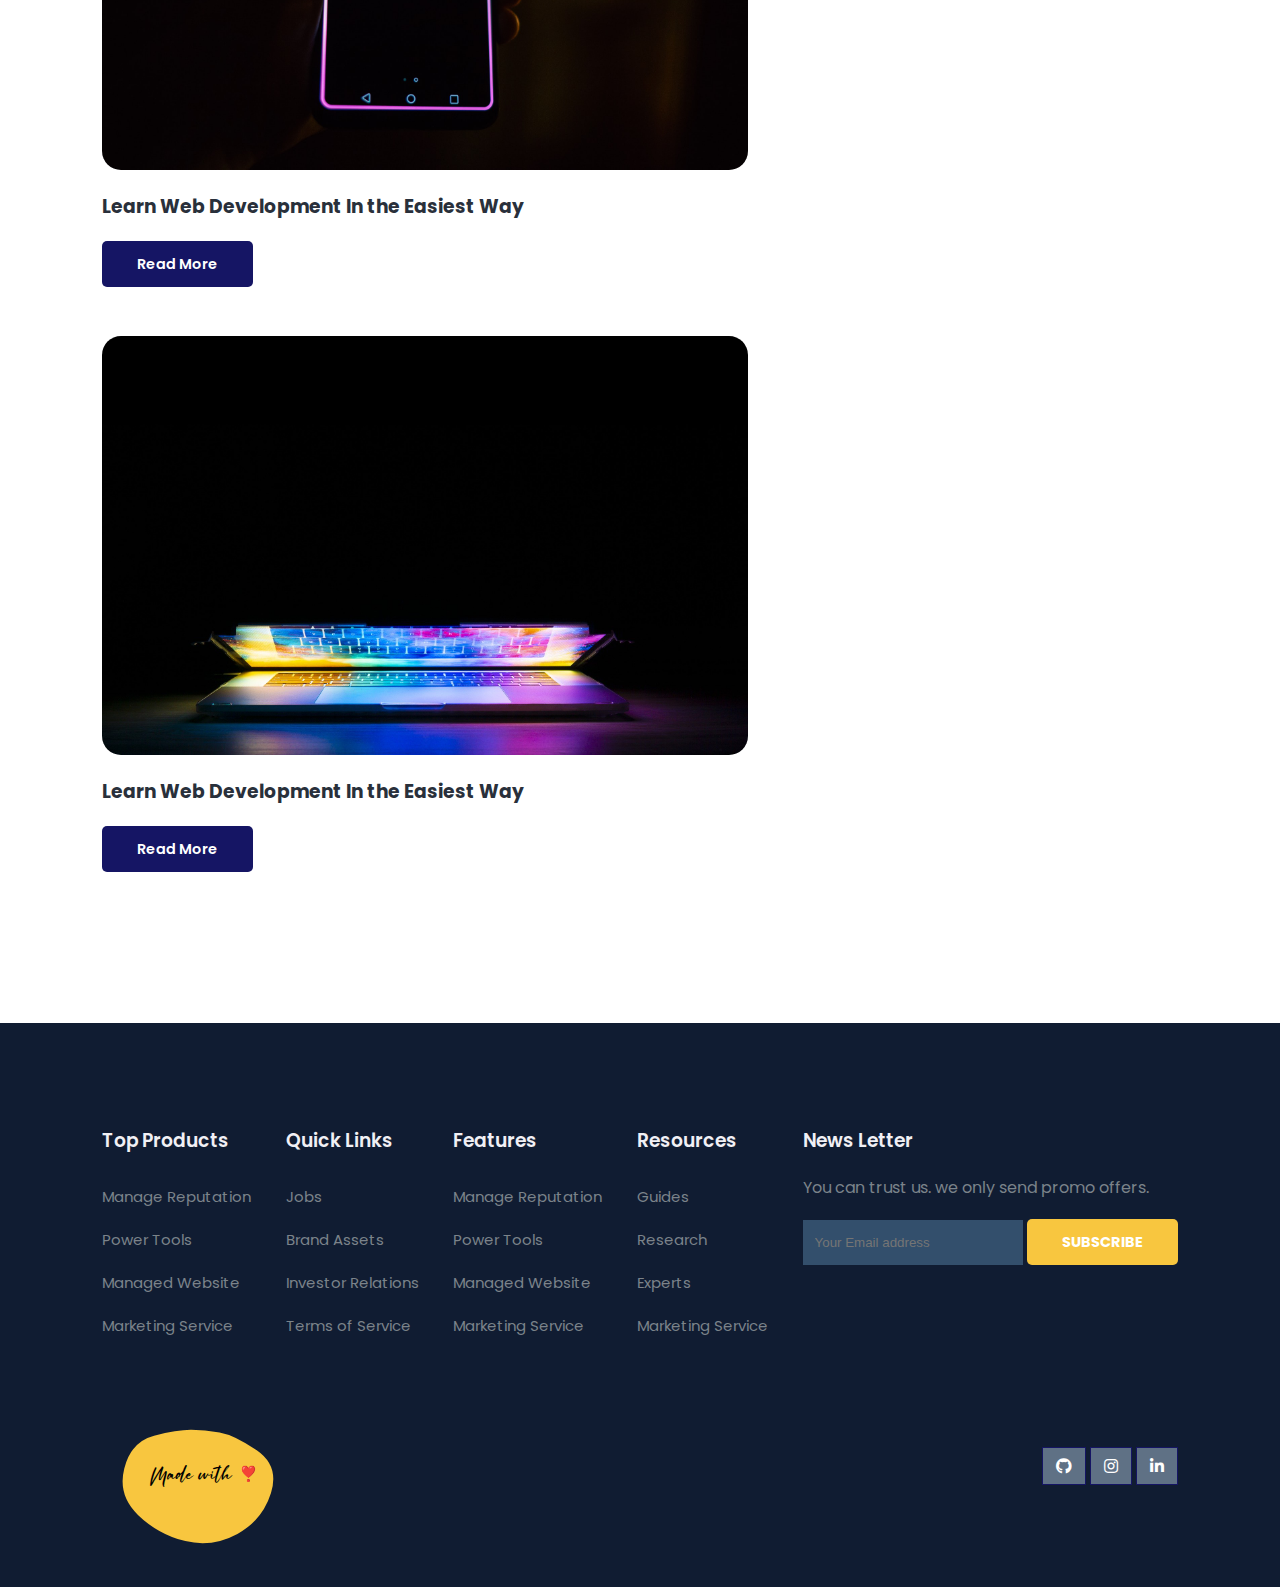
<file: blog.html>
<!DOCTYPE html>
<html lang="en">
<head>
    <meta charset="UTF-8">
    <meta name="viewport" content="width=device-width, initial-scale=1.0">
    <title>EduTech</title>
    <link rel="stylesheet" href="style.css">

    <link rel="stylesheet" href="https://pro.fontawesome.com/releases/v5.10.0/css/all.css" />

</head>
<body>
    <!--Nevigation tag-->
    <div class="cursor-dot"></div>
    <div class="cursor-outline"></div>
    <nav>
        <img src="images/logo.svg" alt="logo">
        <div class="navigation">
            <ul class="unl">
                <li><a href="index.html">Home</a></li>
                <li><a href="about.html">About</a></li>
                <li><a class="active" href="blog.html">Blog</a></li>
                <li><a href="course.html">Courses</a></li>
                <li><a href="contact.html">Contact</a></li>
            </ul>
        </div>
    </nav>

    <!--HOME-->
    <section id="about-home">
        <h1 style="color:white">BLOG</h1>
        </div>  
    </section>
    
    <section id="blog-container">
        <div class="blogs">
            <div class="post">
                <img src="images/b1.jpg" alt="">
                <h3>Web Development</h3>
                <p>
                    Start with the Basics: Your journey begins with HTML, the foundation of web development. HTML structures web content, while CSS is your tool for styling and layout. Mastering these essentials sets the stage for creating visually appealing and structured web pages.
                </p>
                <a href="post.html">Read More</a>
            </div>
            <div class="post">
                <img src="images/b2.jpg" alt="">
                <h3>Learn Web Development In the Easiest Way</h3>
                <p></p>
                <a href="post.html">Read More</a>
            </div>
            <div class="post">
                <img src="images/b3.jpg" alt="">
                <h3>Learn Web Development In the Easiest Way</h3>
                <p></p>
                <a href="post.html">Read More</a>
            </div>
        </div>
        <div class="cate">
            <h2>Categories</h2>
            <hr>
            <a href="#">Web Development</a>
            <hr>
            <a href="#">Web Design</a>
            <hr>
            <a href="#">App Development</a>
            <hr>
            <a href="#">Frontend Web</a>
            <hr>
            <a href="#">Python Programming</a>
            <hr>
            <a href="#">JavaScript Hack</a>
            <hr>
        </div>

    </section>
    
        <!--Footer-->
    <footer>
        <div class="footer-col">
            <h3>Top Products</h3>
            <li>Manage Reputation</li>
            <li>Power Tools</li>
            <li>Managed Website</li>
            <li>Marketing Service</li>
        </div>

        <div class="footer-col">
            <h3>Quick Links</h3>
            <li>Jobs</li>
            <li>Brand Assets</li>
            <li>Investor Relations</li>
            <li>Terms of Service</li>
        </div>

        <div class="footer-col">
            <h3>Features</h3>
            <li>Manage Reputation</li>
            <li>Power Tools</li>
            <li>Managed Website</li>
            <li>Marketing Service</li>
        </div>

        <div class="footer-col">
            <h3>Resources</h3>
            <li>Guides</li>
            <li>Research</li>
            <li>Experts</li>
            <li>Marketing Service</li>
        </div>

        <div class="footer-col">
            <h3>News Letter</h3>
            <p>You can trust us. we only send promo offers.</p>
            <div class="subscribe">
                <input type="text" placeholder="Your Email address">
                <a href="#" class="yellow">SUBSCRIBE</a>
            </div>
        </div>

        <div class="copyright">
            <p>Made with ❣️</p>
            <div id="blob">
                <svg viewBox="0 0 500 500" width="100%" id="blobSvg">
                    <path id="blob" fill="#f8c63f">
                        <animate attributeName="d" dur="5000ms" repeatCount="indefinite"
                            values="M427,294.5Q356,339,313.5,354.5Q271,370,231,361Q191,352,139.5,330.5Q88,309,85.5,249Q83,189,141.5,176Q200,163,236,143.5Q272,124,339.5,121.5Q407,119,452.5,184.5Q498,250,427,294.5Z;
                    M441.5,323.5Q425,397,357,435Q289,473,215.5,455Q142,437,88.5,382.5Q35,328,55,257Q75,186,135,170.5Q195,155,230.5,157Q266,159,302.5,167Q339,175,398.5,212.5Q458,250,441.5,323.5Z;
                    M453,325.5Q430,401,353,398Q276,395,225.5,387.5Q175,380,159,334.5Q143,289,102,235Q61,181,97.5,114.5Q134,48,207.5,61Q281,74,306.5,127.5Q332,181,404,215.5Q476,250,453,325.5Z;
                    M400,294.5Q356,339,310,335Q264,331,219,356Q174,381,146,339.5Q118,298,100,243.5Q82,189,121,141Q160,93,216,109Q272,125,326,133Q380,141,412,195.5Q444,250,400,294.5Z;
                    M402,290.5Q347,331,311.5,365.5Q276,400,207,421.5Q138,443,123,372.5Q108,302,92.5,244.5Q77,187,126,153Q175,119,227,103Q279,87,348.5,98Q418,109,437.5,179.5Q457,250,402,290.5Z;
                    M452.5,328Q436,406,354.5,394Q273,382,237.5,358Q202,334,156.5,317.5Q111,301,109,249.5Q107,198,142,161Q177,124,229.5,96.5Q282,69,355.5,84.5Q429,100,449,175Q469,250,452.5,328Z;
                    M427,294.5Q356,339,313.5,354.5Q271,370,231,361Q191,352,139.5,330.5Q88,309,85.5,249Q83,189,141.5,176Q200,163,236,143.5Q272,124,339.5,121.5Q407,119,452.5,184.5Q498,250,427,294.5Z">
                        </animate>
                    </path>
                </svg>
            </div>
            <div class="pro-link"></div>
            <div class="pro-link">
                <i class="fab fa-github"></i>
                <i class="fab fa-instagram"></i>
                <i class="fab fa-linkedin-in"></i>
            </div>
        </div>
    </footer>
    <script src="app.js"></script>
</body>
</html>
</file>
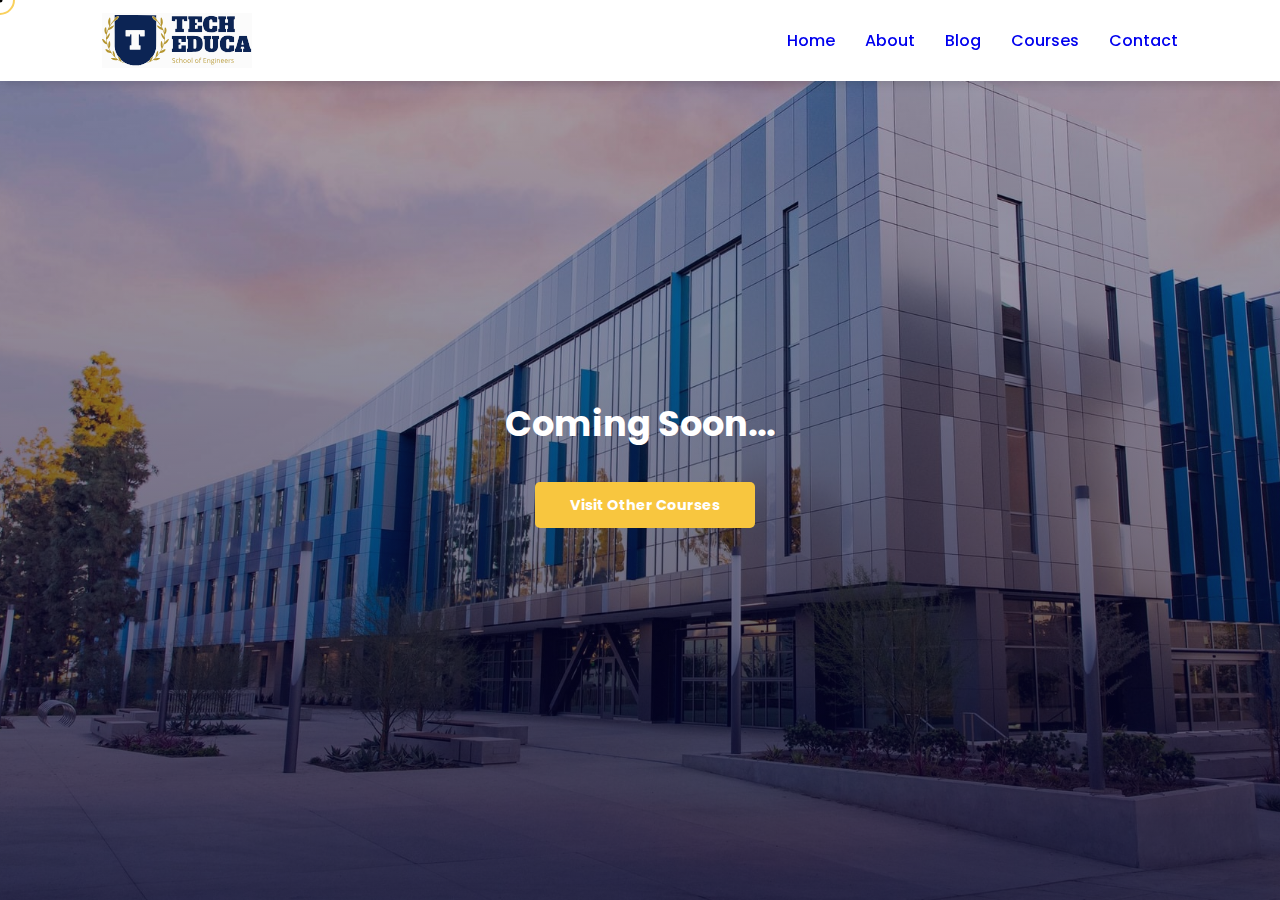
<file: comingsoon.html>
<!DOCTYPE html>
<html lang="en">

<head>
    <meta charset="UTF-8">
    <meta name="viewport" content="width=device-width, initial-scale=1.0">
    <title>EduTech</title>
    <link rel="stylesheet" href="style.css">
    <link rel="stylesheet" href="https://pro.fontawesome.com/releases/v5.10.0/css/all.css" />
</head>

<body>
    <!--Nevigation tag-->
    <div class="cursor-dot"></div>
    <div class="cursor-outline"></div>
    <nav>
        <img src="images/logo.svg" alt="logo">
        <div class="navigation">
            <ul class="unl">
                <li><a href="#">Home</a></li>
                <li><a href="about.html">About</a></li>
                <li><a href="blog.html">Blog</a></li>
                <li><a href="course.html">Courses</a></li>
                <li><a href="contact.html">Contact</a></li>
            </ul>
        </div>
    </nav>
    <!--HOME-->
    <section id="home">
        <div>
            <h2>Coming Soon...</h2>
        </div>
        <div class="btn">
            <a href="course.html" class="yellow">Visit Other Courses</a>
        </div>
    </section>
    <script src="app.js"></script>
</body>

</html>
</file>
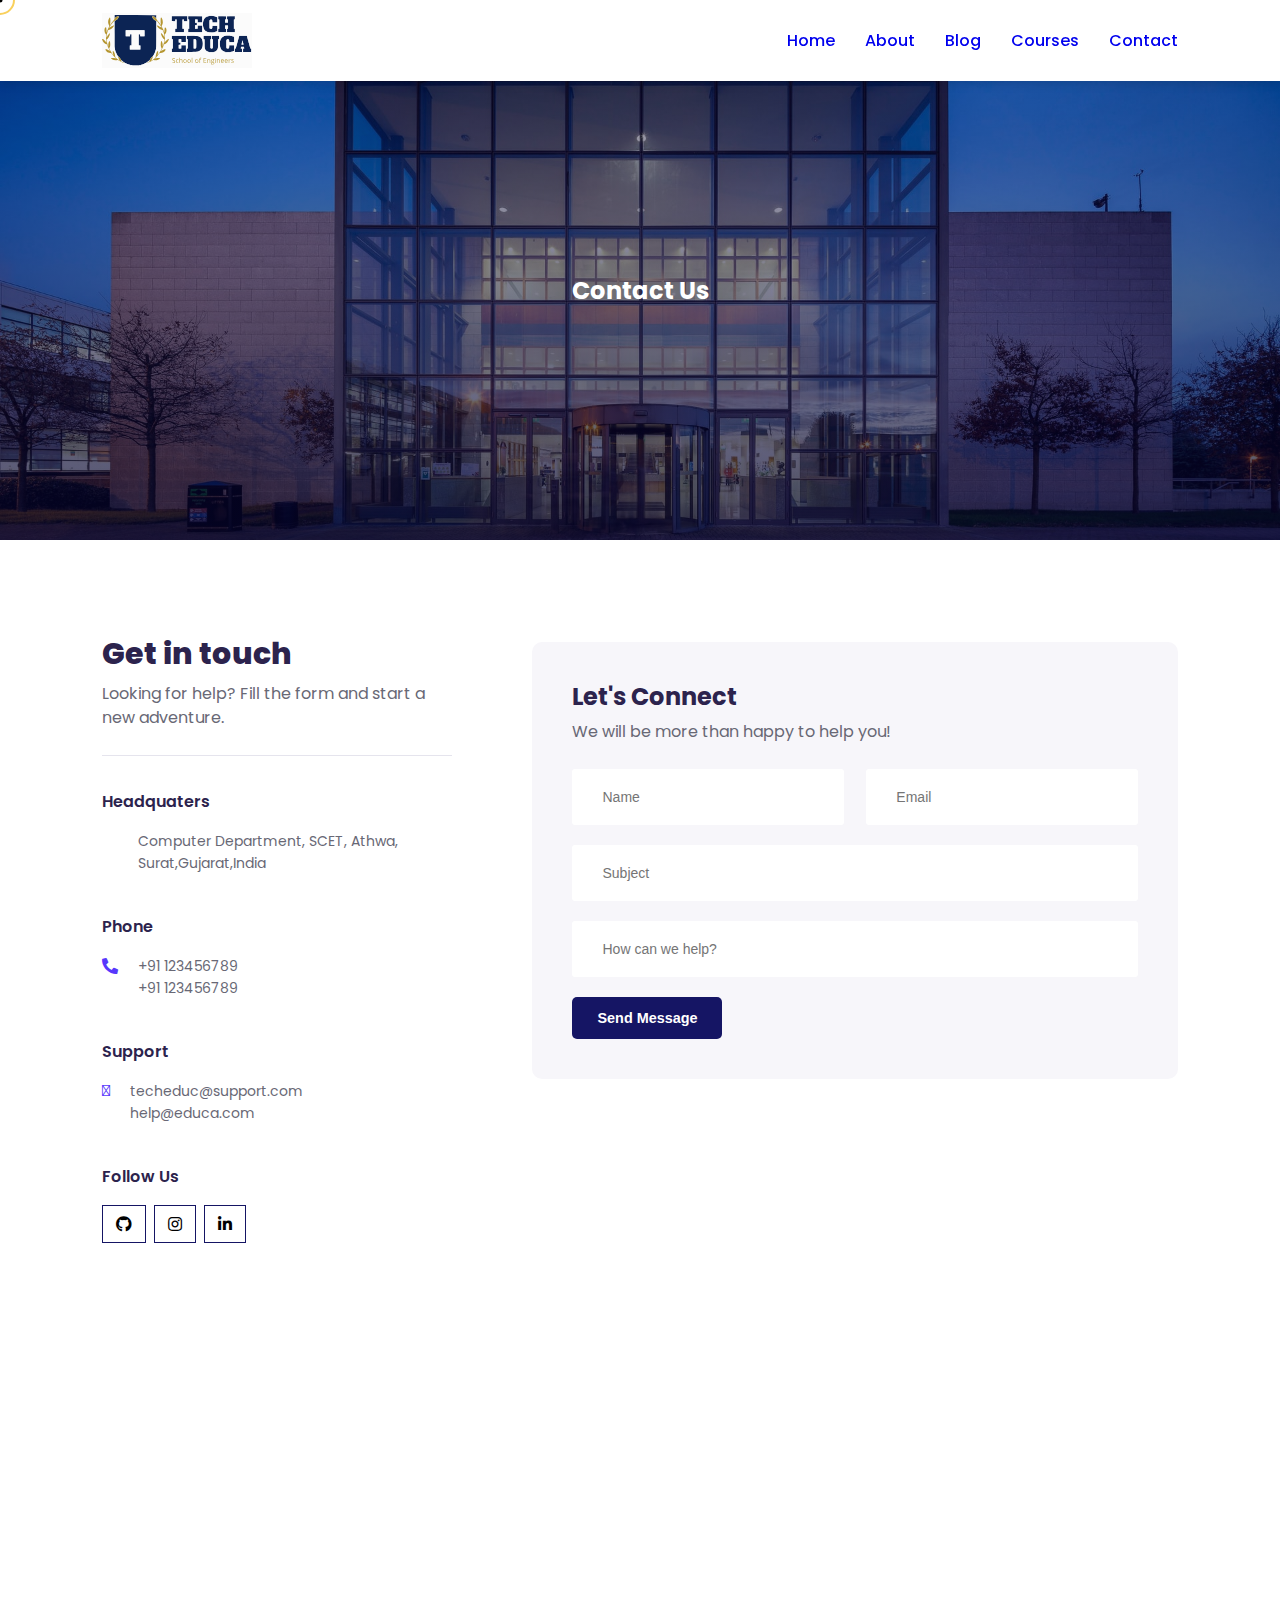
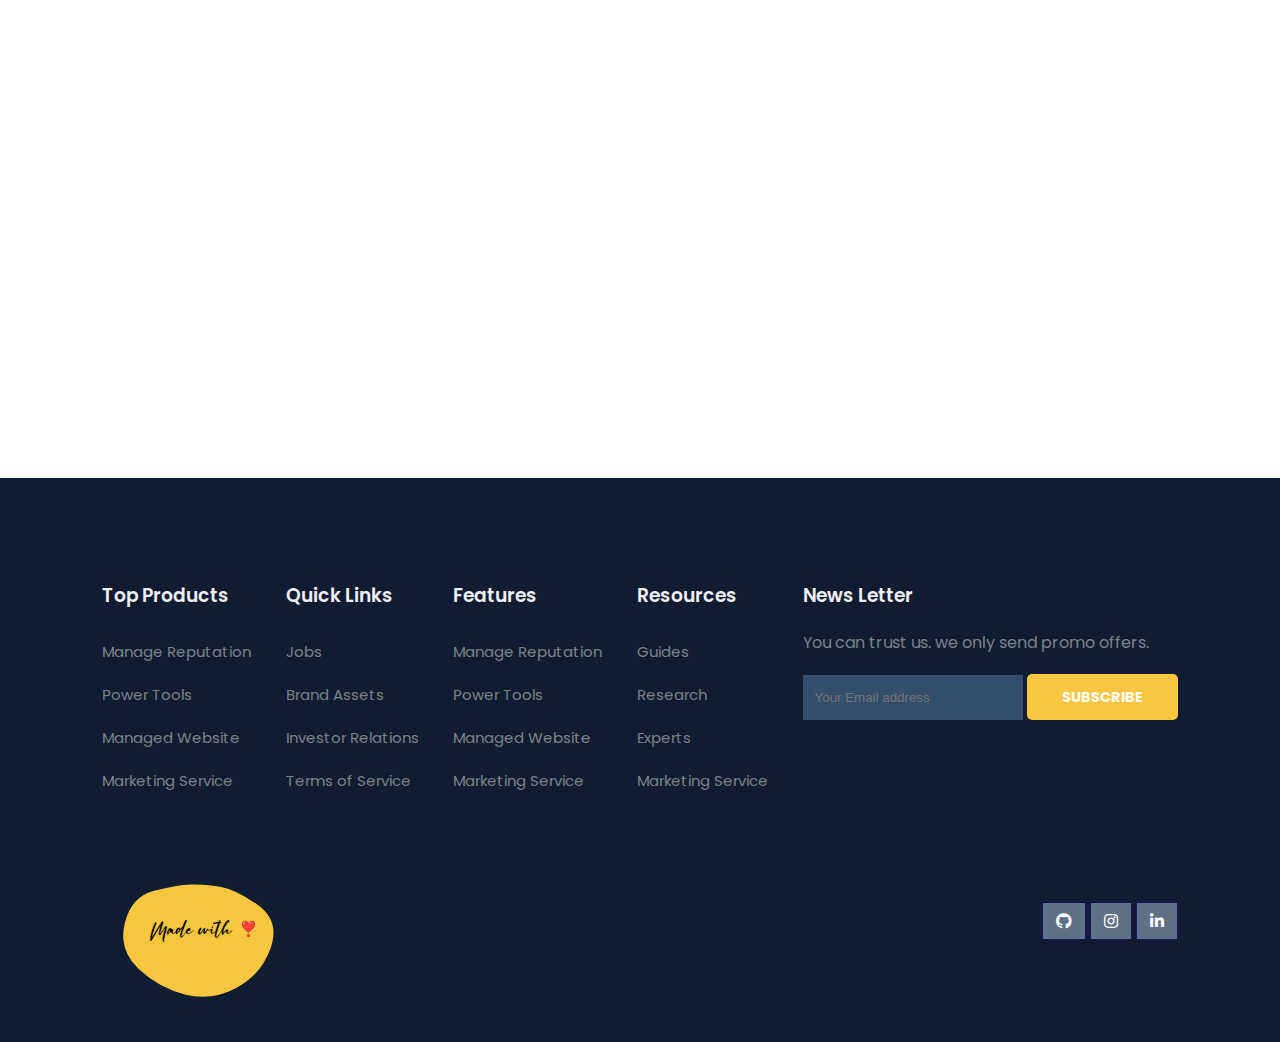
<file: contact.html>
<!DOCTYPE html>
<html lang="en">

<head>
    <meta charset="UTF-8">
    <meta name="viewport" content="width=device-width, initial-scale=1.0">
    <title>EduTech</title>
    <link rel="stylesheet" href="style.css">

    <link rel="stylesheet" href="https://pro.fontawesome.com/releases/v5.10.0/css/all.css" />

</head>

<body>
    <!--Nevigation tag-->
    <div class="cursor-dot"></div>
    <div class="cursor-outline"></div>
    <nav>
        <img src="images/logo.svg" alt="logo">
        <div class="navigation">
            <ul class="unl">
                <li><a href="index.html">Home</a></li>
                <li><a href="about.html">About</a></li>
                <li><a href="blog.html">Blog</a></li>
                <li><a href="course.html">Courses</a></li>
                <li><a a class="active" href="contact.html">Contact</a></li>
            </ul>
        </div>
    </nav>

    <!--HOME-->
    <section id="about-home">
        <h2 style="color:white">Contact Us</h2>
    </section>

    <section id="contact">
        <div class="getin">
            <h2>Get in touch</h2>
            <p>Looking for help? Fill the form and start a new adventure.</p>

            <div class="getin-details">
                <h3>Headquaters</h3>
                <div>
                    <i class="far fa-home get"></i>
                    <p>Computer Department, SCET, Athwa, Surat,Gujarat,India</p>
                </div>
                <h3>Phone</h3>
                <div>
                    <i class="fas fa-phone-alt get"></i>
                    <p>+91 123456789<br>
                        +91 123456789
                    </p>
                </div>
                <h3>Support</h3>
                <div>
                    <i class="fal fa-envelope-open-text get"></i>
                    <p>techeduc@support.com <br> help@educa.com</p>
                </div>
                <h3>Follow Us</h3>
                <div class="pro-link">
                    <i class="fab fa-github"></i>
                    <i class="fab fa-instagram"></i>
                    <i class="fab fa-linkedin-in"></i>
                </div>
            </div>
        </div>

        <div class="form">
            <form action="database.php" method="post" onsubmit="Registrationdone(event)">
                <h4>Let's Connect</h4>
                <p>We will be more than happy to help you!</p>
                <div class="form-row">
                    <input type="text" placeholder="Name" name="name" required>
                    <input type="text" placeholder="Email" name="email" required>
                </div>
                <div class="form-col">
                    <input type="text" placeholder="Subject" name="subject" required>
                </div>
                <div class="form-col">
                    <input type="text" placeholder="How can we help?" name="message" required>
                </div>
                <div class="form-col">
                    <button>Send Message</button>
                </div>
            </form>
        </div>
    </section>
    <section id="map">
        <iframe
            src="https://www.google.com/maps/embed?pb=!1m18!1m12!1m3!1d238133.18802258017!2d72.6574748155937!3d21.159120346662053!2m3!1f0!2f0!3f0!3m2!1i1024!2i768!4f13.1!3m3!1m2!1s0x3be04e59411d1563%3A0xfe4558290938b042!2sSurat%2C%20Gujarat!5e0!3m2!1sen!2sin!4v1698690280325!5m2!1sen!2sin"
            style="border:0;" allowfullscreen="" loading="lazy" referrerpolicy="no-referrer-when-downgrade"></iframe>
    </section>

    <!--Footer-->
    <footer>
        <div class="footer-col">
            <h3>Top Products</h3>
            <li>Manage Reputation</li>
            <li>Power Tools</li>
            <li>Managed Website</li>
            <li>Marketing Service</li>
        </div>

        <div class="footer-col">
            <h3>Quick Links</h3>
            <li>Jobs</li>
            <li>Brand Assets</li>
            <li>Investor Relations</li>
            <li>Terms of Service</li>
        </div>

        <div class="footer-col">
            <h3>Features</h3>
            <li>Manage Reputation</li>
            <li>Power Tools</li>
            <li>Managed Website</li>
            <li>Marketing Service</li>
        </div>

        <div class="footer-col">
            <h3>Resources</h3>
            <li>Guides</li>
            <li>Research</li>
            <li>Experts</li>
            <li>Marketing Service</li>
        </div>

        <div class="footer-col">
            <h3>News Letter</h3>
            <p>You can trust us. we only send promo offers.</p>
            <div class="subscribe">
                <input type="text" placeholder="Your Email address">
                <a href="#" class="yellow">SUBSCRIBE</a>
            </div>
        </div>

        <div class="copyright">
            <p>Made with ❣️</p>
            <div id="blob">
                <svg viewBox="0 0 500 500" width="100%" id="blobSvg">
                    <path id="blob" fill="#f8c63f">
                        <animate attributeName="d" dur="5000ms" repeatCount="indefinite"
                            values="M427,294.5Q356,339,313.5,354.5Q271,370,231,361Q191,352,139.5,330.5Q88,309,85.5,249Q83,189,141.5,176Q200,163,236,143.5Q272,124,339.5,121.5Q407,119,452.5,184.5Q498,250,427,294.5Z;
                    M441.5,323.5Q425,397,357,435Q289,473,215.5,455Q142,437,88.5,382.5Q35,328,55,257Q75,186,135,170.5Q195,155,230.5,157Q266,159,302.5,167Q339,175,398.5,212.5Q458,250,441.5,323.5Z;
                    M453,325.5Q430,401,353,398Q276,395,225.5,387.5Q175,380,159,334.5Q143,289,102,235Q61,181,97.5,114.5Q134,48,207.5,61Q281,74,306.5,127.5Q332,181,404,215.5Q476,250,453,325.5Z;
                    M400,294.5Q356,339,310,335Q264,331,219,356Q174,381,146,339.5Q118,298,100,243.5Q82,189,121,141Q160,93,216,109Q272,125,326,133Q380,141,412,195.5Q444,250,400,294.5Z;
                    M402,290.5Q347,331,311.5,365.5Q276,400,207,421.5Q138,443,123,372.5Q108,302,92.5,244.5Q77,187,126,153Q175,119,227,103Q279,87,348.5,98Q418,109,437.5,179.5Q457,250,402,290.5Z;
                    M452.5,328Q436,406,354.5,394Q273,382,237.5,358Q202,334,156.5,317.5Q111,301,109,249.5Q107,198,142,161Q177,124,229.5,96.5Q282,69,355.5,84.5Q429,100,449,175Q469,250,452.5,328Z;
                    M427,294.5Q356,339,313.5,354.5Q271,370,231,361Q191,352,139.5,330.5Q88,309,85.5,249Q83,189,141.5,176Q200,163,236,143.5Q272,124,339.5,121.5Q407,119,452.5,184.5Q498,250,427,294.5Z">
                        </animate>
                    </path>
                </svg>
            </div>

            <div class="pro-link"></div>
            <div class="pro-link">
                <i class="fab fa-github"></i>
                <i class="fab fa-instagram"></i>
                <i class="fab fa-linkedin-in"></i>
            </div>
        </div>
    </footer>
    <script src="app.js"></script>
</body>

</html>
</file>
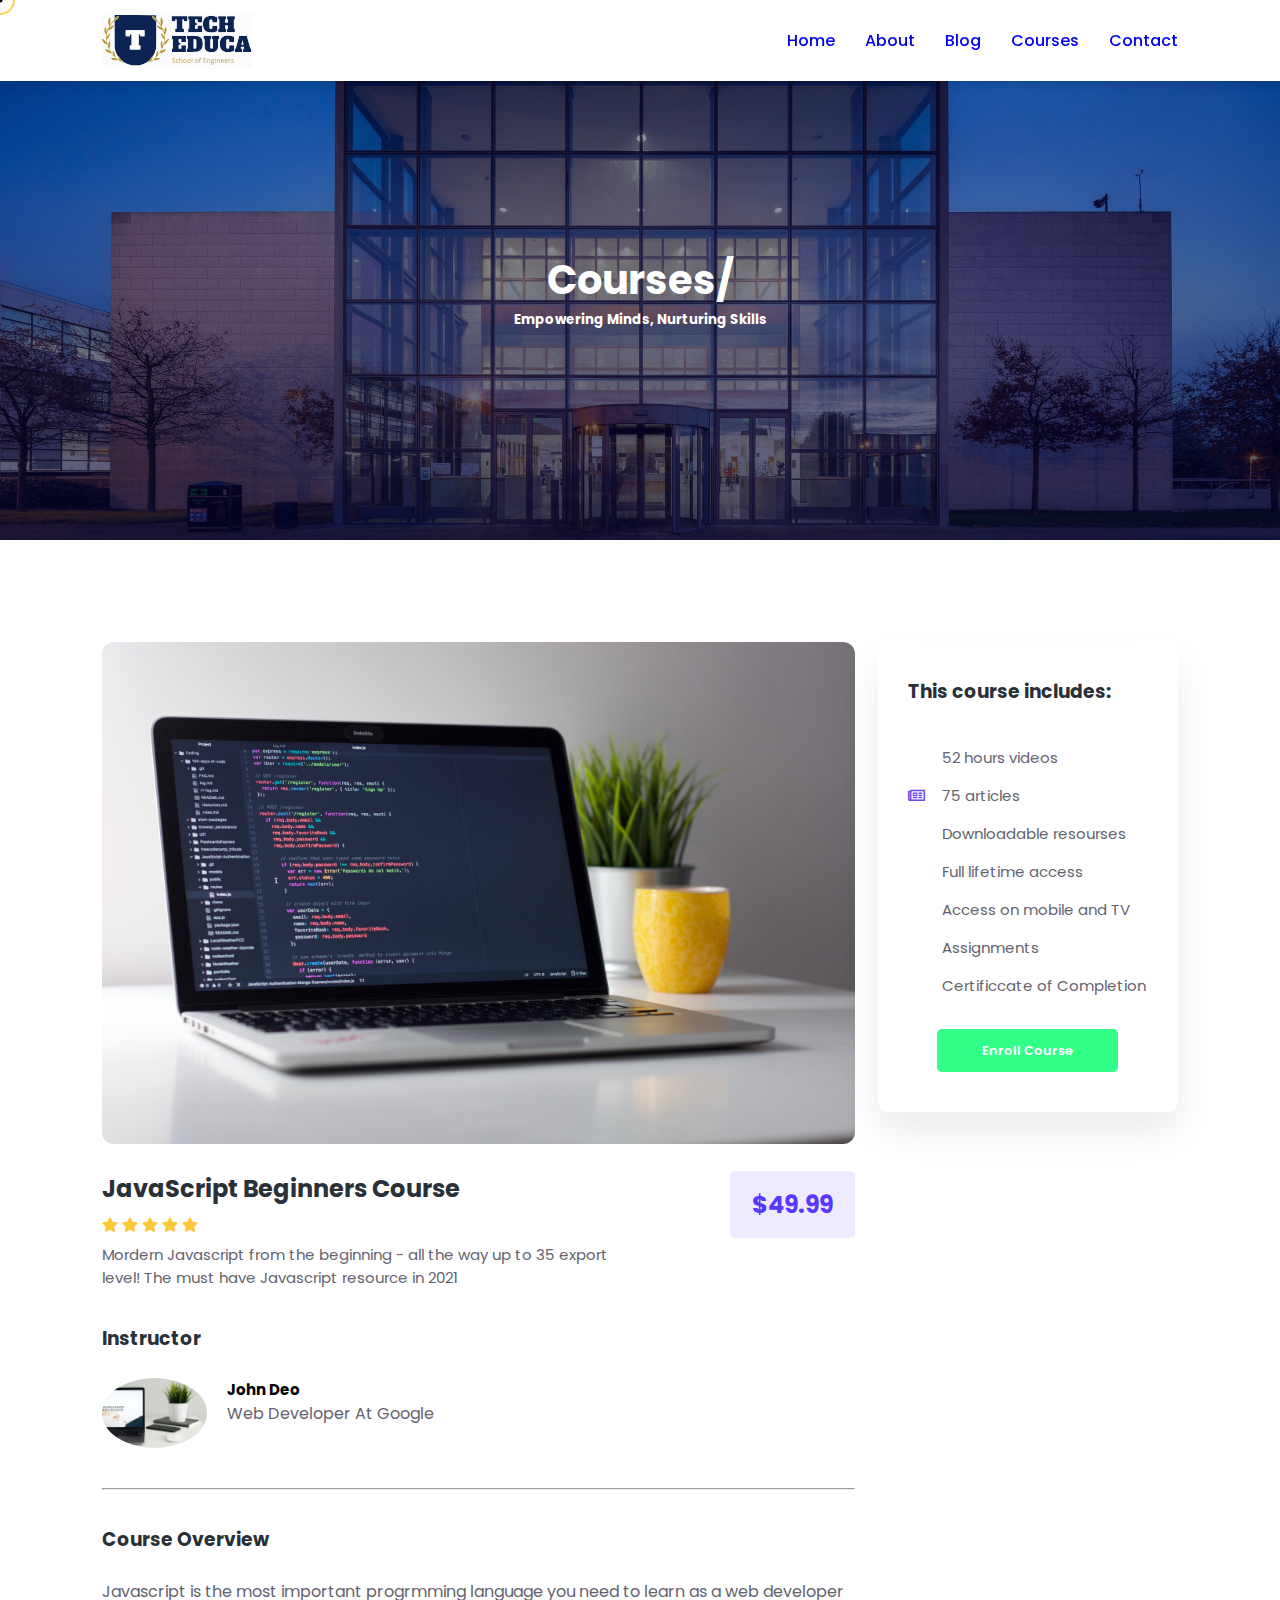
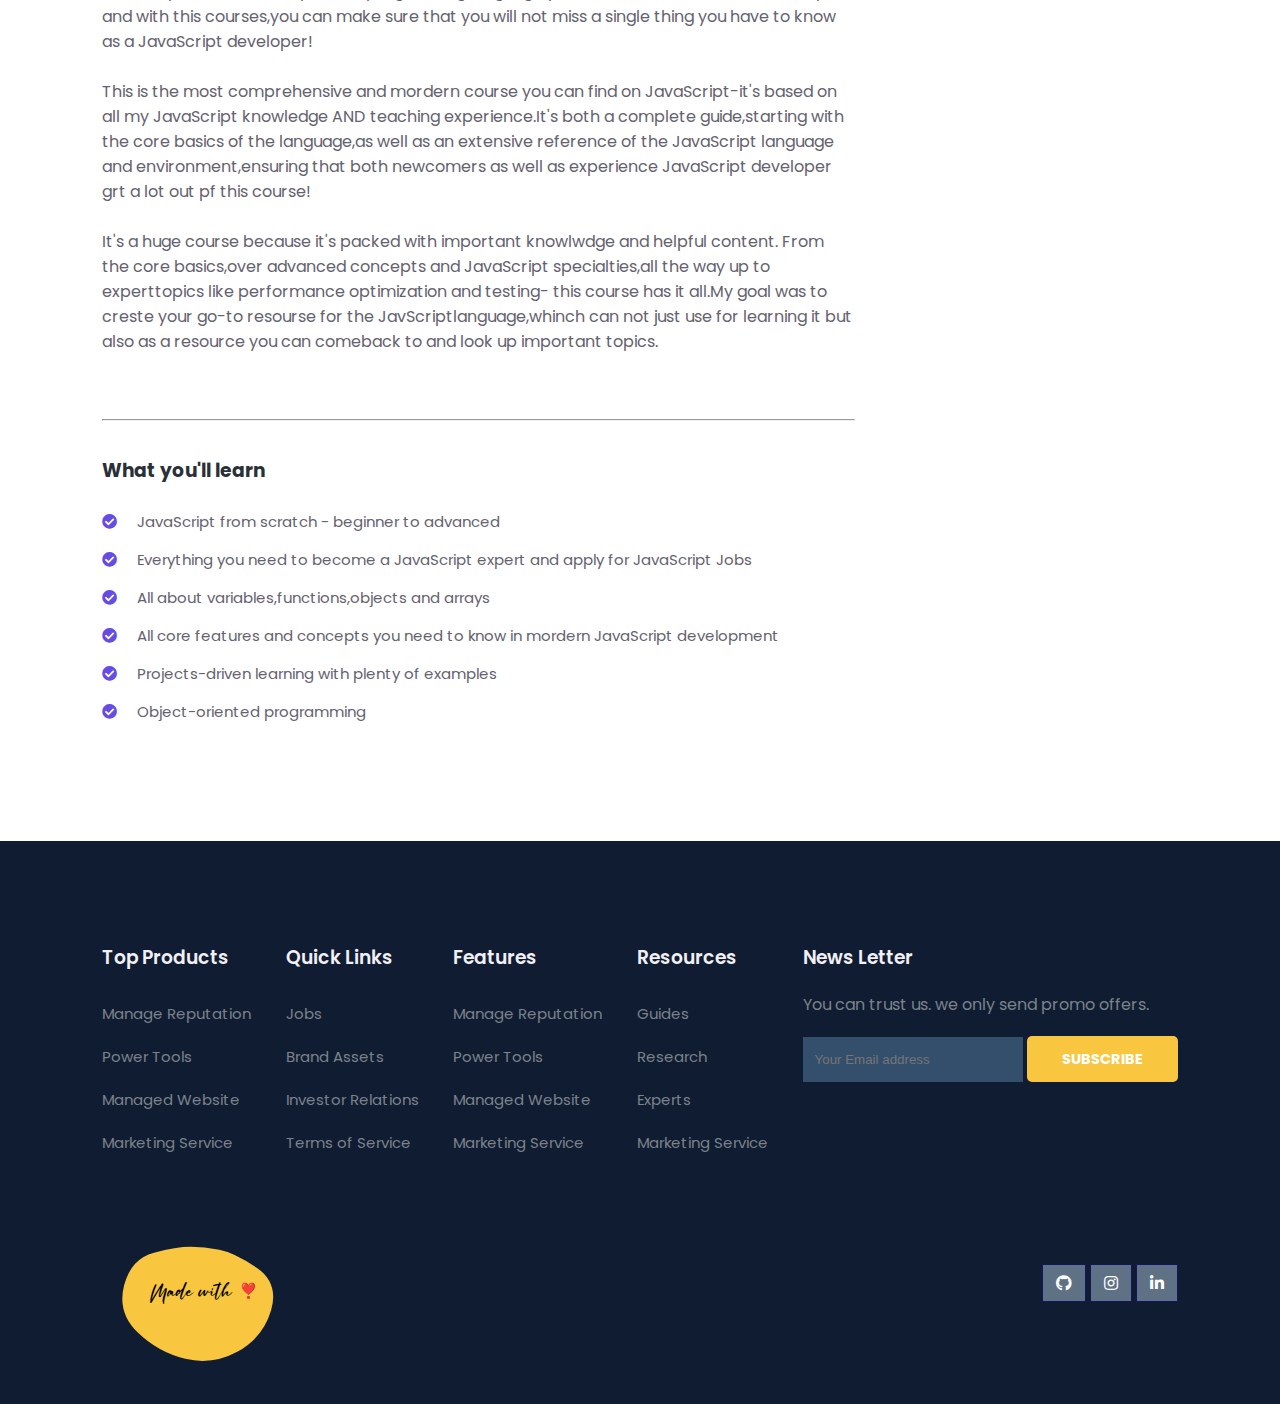
<file: course-inner.html>
<!DOCTYPE html>
<html lang="en">
<head>
    <meta charset="UTF-8">
    <meta name="viewport" content="width=device-width, initial-scale=1.0">
    <title>EduTech</title>
    <link rel="stylesheet" href="style.css">

    <link rel="stylesheet" href="https://pro.fontawesome.com/releases/v5.10.0/css/all.css" />

</head>
<body>
    <!--Nevigation tag-->
    <div class="cursor-dot"></div>
    <div class="cursor-outline"></div>
    <nav>
        <img src="images/logo.svg" alt="logo">
        <div class="navigation">
            <ul class="unl">
                <li><a href="index.html">Home</a></li>
                <li><a href="about.html">About</a></li>
                <li><a href="blog.html">Blog</a></li>
                <li><a class="active" href="#">Courses</a></li>
                <li><a href="contact.html">Contact</a></li>
            </ul>
        </div>
    </nav>

    <!--HOME-->
    <section id="about-home">
        <h1 style="color:white">Courses/ </h1>
        <h5> Empowering Minds, Nurturing Skills </h5> 
        </div>  
    </section>
 
    <!--section-->
	   <!--Courses-->
    <section id="course-inner">
        <div class="overview">
           <img class="course-img" src="images/c1.jpg" alt="">
           <div class="course-head">
           <div class="c-name">
                 <h2>JavaScript Beginners Course</h2>
                    <div class="star">
                        <i class="fas fa-star"></i>
                        <i class="fas fa-star"></i>
                        <i class="fas fa-star"></i>
                        <i class="fas fa-star"></i>
                        <i class="fas fa-star"></i>
                    </div>
                    <p>Mordern Javascript from the beginning - all the way up to 35 export level! The must have Javascript resource in 2021</p>
                </div>
                <span>$49.99</span>
            </div>
            <h3>Instructor</h3>
            <div class="tutor">
                <img src="images/c4.jpg" alt="">
                <div class="tutor-det">
                    <h5>John Deo</h5>
                    <p>Web Developer At Google</p>
                </div>
            </div>
            <hr>
            <h3>Course Overview</h3>
            <p>Javascript is the most important progrmming language you need to learn as a web developer and with this courses,you can make sure that you will not miss a single thing you have to know as a JavaScript developer!
                <br>
                <br>
                This is the most comprehensive and mordern course you can find on JavaScript-it's based on all my JavaScript knowledge AND teaching experience.It's both a complete guide,starting with the core basics of the language,as well as an extensive reference of the JavaScript language and environment,ensuring that both newcomers as well as experience JavaScript developer grt a lot out pf this course!
                <br>
                <br>
                It's a huge course because it's packed with important knowlwdge and helpful content. From the core basics,over advanced concepts and JavaScript specialties,all the way up to experttopics like performance optimization and testing- this course has it all.My goal was to creste your go-to resourse for the JavScriptlanguage,whinch can not just use for learning it but also as a resource you can comeback to and look up important topics.    
                <br>
                <br>
            </p>
            <hr>
            <h3>What you'll learn</h3>
            <div class="learn">
                <p><i class="far fa-check-circle"></i>JavaScript from scratch - beginner to advanced</p>
                <p><i class="far fa-check-circle"></i>Everything you need to become a JavaScript expert and apply for JavaScript Jobs</p>
                <p><i class="far fa-check-circle"></i>All about variables,functions,objects and arrays</p>
                <p><i class="far fa-check-circle"></i>All core features and concepts you need to know in mordern JavaScript development</p>
                <p><i class="far fa-check-circle"></i>Projects-driven learning with plenty of examples</p>
                <p><i class="far fa-check-circle"></i>Object-oriented programming</p>
            </div>
        </div>
        <div class="enroll">
            <h3>This course includes:</h3>
            <p><i class="far fa-video"></i>52 hours videos</p>
                <p><i class="far fa-newspaper"></i>75 articles</p>
                <p><i class="far fa-cloud-download"></i>Downloadable resourses</p>
                <p><i class="far fa-infinity"></i>Full lifetime access</p>
                <p><i class="far fa-mobile-alt"></i>Access on mobile and TV</p>
                <p><i class="far fa-paperclip"></i>Assignments</p>
                <p><i class="far fa-trophy-alt"></i>Certificcate of Completion</p>
                <div class="enroll-btn">
                    <a class="blue" href="#">Enroll Course</a>

                </div>
        </div>

    </section>
           <!--Footer-->
    <footer>
        <div class="footer-col">
            <h3>Top Products</h3>
            <li>Manage Reputation</li>
            <li>Power Tools</li>
            <li>Managed Website</li>
            <li>Marketing Service</li>
        </div>

        <div class="footer-col">
            <h3>Quick Links</h3>
            <li>Jobs</li>
            <li>Brand Assets</li>
            <li>Investor Relations</li>
            <li>Terms of Service</li>
        </div>

        <div class="footer-col">
            <h3>Features</h3>
            <li>Manage Reputation</li>
            <li>Power Tools</li>
            <li>Managed Website</li>
            <li>Marketing Service</li>
        </div>

        <div class="footer-col">
            <h3>Resources</h3>
            <li>Guides</li>
            <li>Research</li>
            <li>Experts</li>
            <li>Marketing Service</li>
        </div>

        <div class="footer-col">
            <h3>News Letter</h3>
            <p>You can trust us. we only send promo offers.</p>
            <div class="subscribe">
                <input type="text" placeholder="Your Email address">
                <a href="#" class="yellow">SUBSCRIBE</a>
            </div>
        </div>

        <div class="copyright">
            <p>Made with ❣️</p>
            <div id="blob">
                <svg viewBox="0 0 500 500" width="100%" id="blobSvg">
                    <path id="blob" fill="#f8c63f">
                        <animate attributeName="d" dur="5000ms" repeatCount="indefinite"
                            values="M427,294.5Q356,339,313.5,354.5Q271,370,231,361Q191,352,139.5,330.5Q88,309,85.5,249Q83,189,141.5,176Q200,163,236,143.5Q272,124,339.5,121.5Q407,119,452.5,184.5Q498,250,427,294.5Z;
                    M441.5,323.5Q425,397,357,435Q289,473,215.5,455Q142,437,88.5,382.5Q35,328,55,257Q75,186,135,170.5Q195,155,230.5,157Q266,159,302.5,167Q339,175,398.5,212.5Q458,250,441.5,323.5Z;
                    M453,325.5Q430,401,353,398Q276,395,225.5,387.5Q175,380,159,334.5Q143,289,102,235Q61,181,97.5,114.5Q134,48,207.5,61Q281,74,306.5,127.5Q332,181,404,215.5Q476,250,453,325.5Z;
                    M400,294.5Q356,339,310,335Q264,331,219,356Q174,381,146,339.5Q118,298,100,243.5Q82,189,121,141Q160,93,216,109Q272,125,326,133Q380,141,412,195.5Q444,250,400,294.5Z;
                    M402,290.5Q347,331,311.5,365.5Q276,400,207,421.5Q138,443,123,372.5Q108,302,92.5,244.5Q77,187,126,153Q175,119,227,103Q279,87,348.5,98Q418,109,437.5,179.5Q457,250,402,290.5Z;
                    M452.5,328Q436,406,354.5,394Q273,382,237.5,358Q202,334,156.5,317.5Q111,301,109,249.5Q107,198,142,161Q177,124,229.5,96.5Q282,69,355.5,84.5Q429,100,449,175Q469,250,452.5,328Z;
                    M427,294.5Q356,339,313.5,354.5Q271,370,231,361Q191,352,139.5,330.5Q88,309,85.5,249Q83,189,141.5,176Q200,163,236,143.5Q272,124,339.5,121.5Q407,119,452.5,184.5Q498,250,427,294.5Z">
                        </animate>
                    </path>
                </svg>
            </div>
            <div class="pro-link"></div>
            <div class="pro-link">
                <i class="fab fa-github"></i>
                <i class="fab fa-instagram"></i>
                <i class="fab fa-linkedin-in"></i>
            </div>
        </div>
    </footer>
    <script src="app.js"></script>
</body>
</html>
</file>
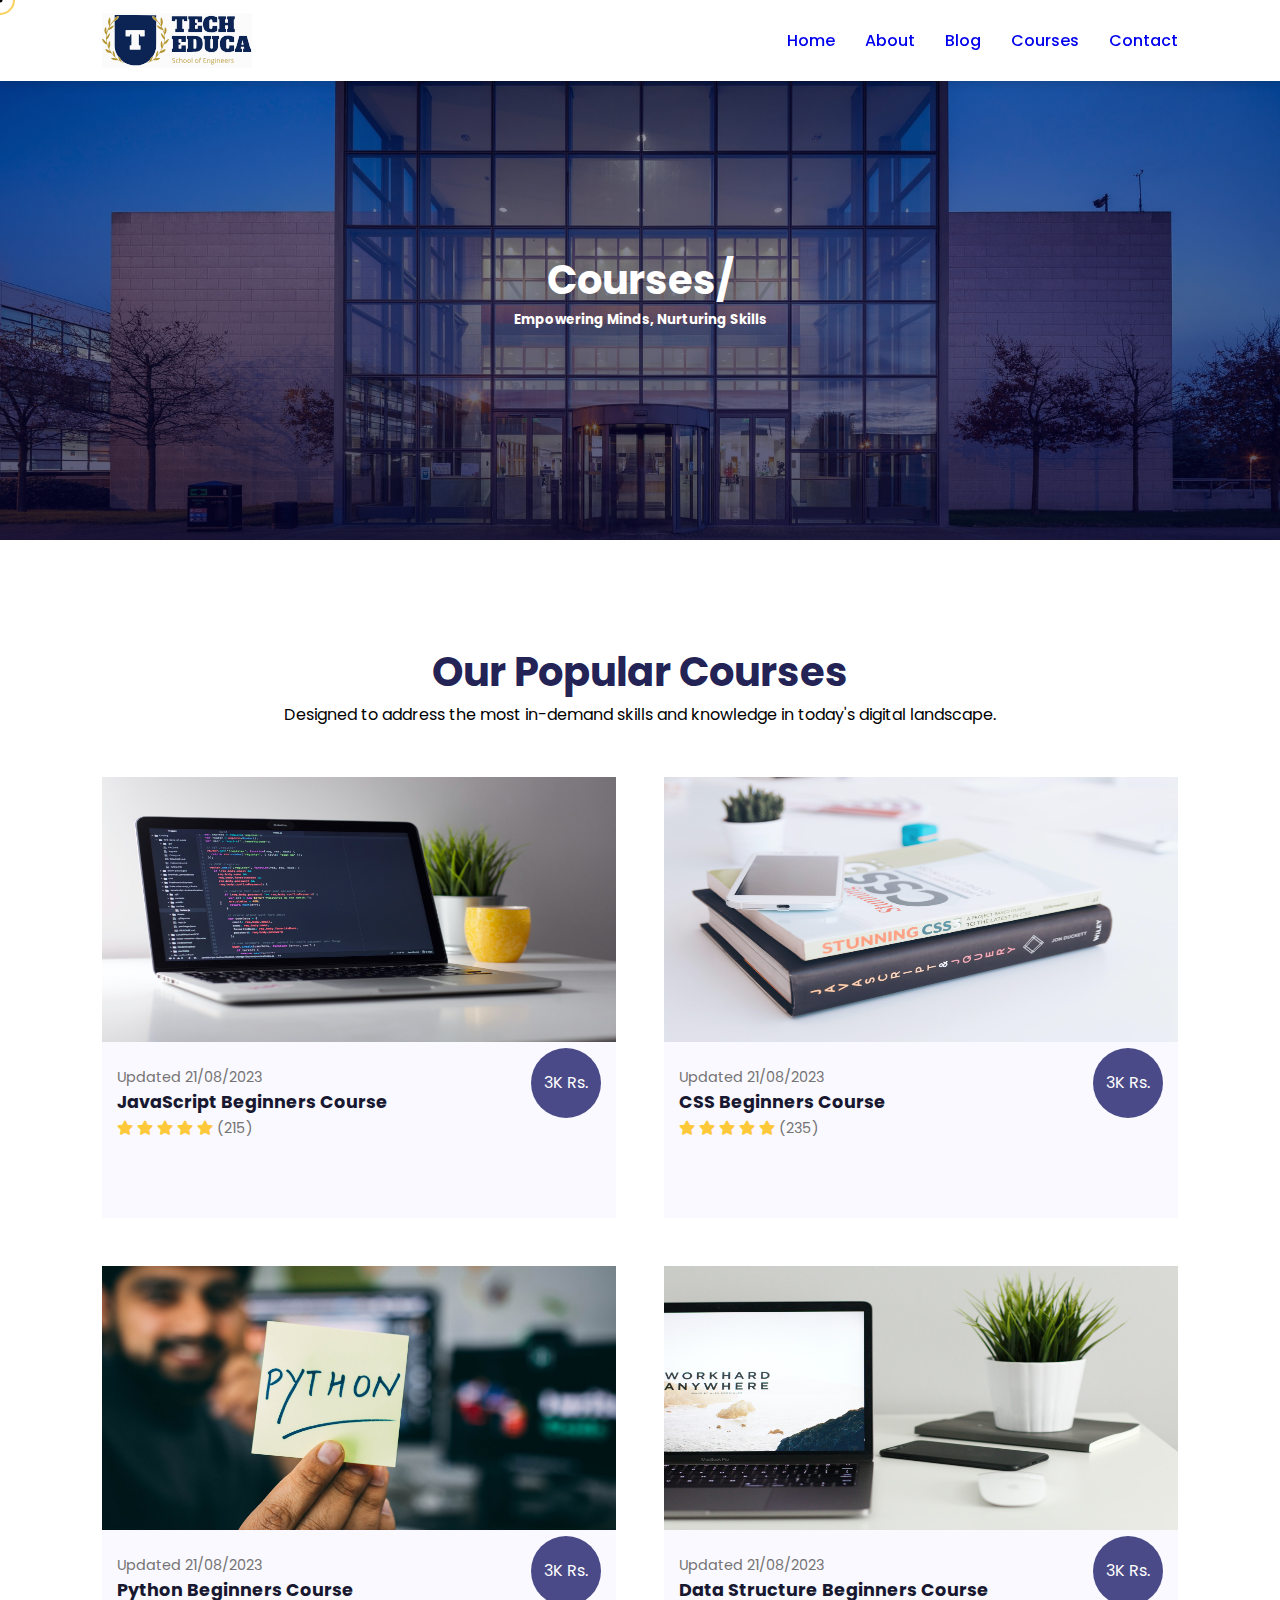
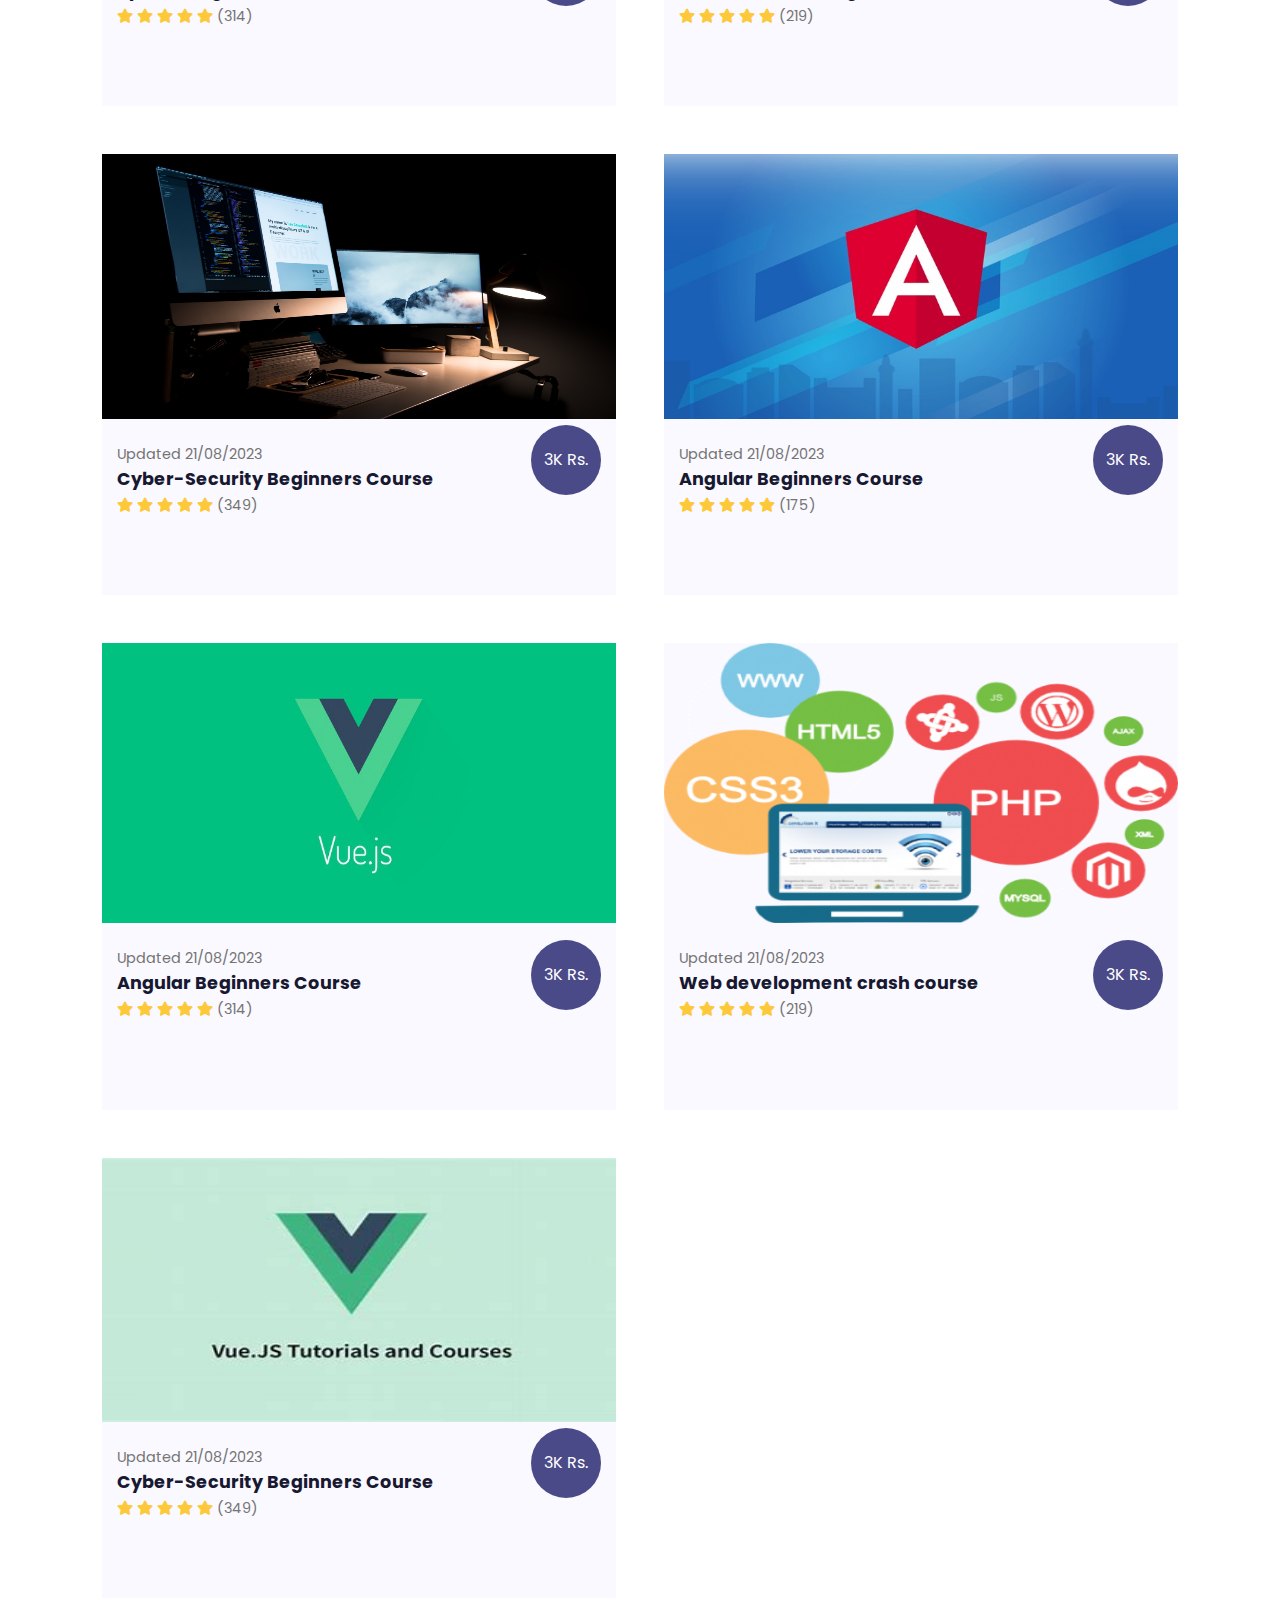
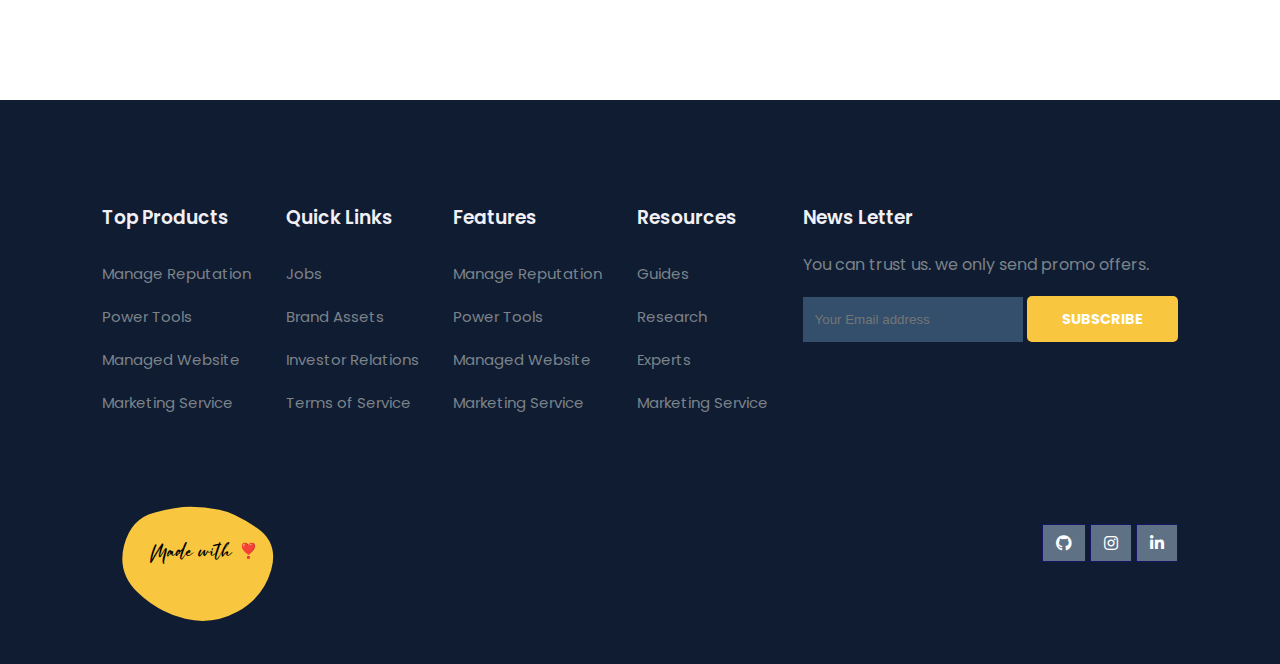
<file: course.html>
<!DOCTYPE html>
<html lang="en">
<head>
    <meta charset="UTF-8">
    <meta name="viewport" content="width=device-width, initial-scale=1.0">
    <title>EduTech</title>
    <link rel="stylesheet" href="style.css">
    <link rel="stylesheet" href="https://pro.fontawesome.com/releases/v5.10.0/css/all.css" />

</head>
<body>
    <div class="cursor-dot"></div>
    <div class="cursor-outline"></div>
    <!--Nevigation tag-->
    <nav>
        <img src="images/logo.svg" alt="logo">
        <div class="navigation">
            <ul class="unl">
                <li><a href="index.html">Home</a></li>
                <li><a href="about.html">About</a></li>
                <li><a href="blog.html">Blog</a></li>
                <li><a class="active" href="#">Courses</a></li>
                <li><a href="contact.html">Contact</a></li>
            </ul>
        </div>
    </nav>

    <!--HOME-->
    <section id="about-home">
        <h1 style="color:white">Courses/ </h1>
        <h5> Empowering Minds, Nurturing Skills </h5> 
        </div>  
    </section>
 
    <!--section-->
	   <!--Courses-->
    <section id="course">
        <h1>Our Popular Courses</h1>
        <p>Designed to address the most in-demand skills and knowledge in today's digital landscape.</p>
        <div class="course-box">
            <div class="courses">
            <div onclick="window.location.href='course-inner.html';" class="courses">
                <img src="images/c1.jpg" alt="course-1">
                <div class="details" >
                    <span>Updated 21/08/2023</span>
                    <h6>JavaScript Beginners Course</h6>
                    <div class="star">
                        <i class="fas fa-star"></i>
                        <i class="fas fa-star"></i>
                        <i class="fas fa-star"></i>
                        <i class="fas fa-star"></i>
                        <i class="fas fa-star"></i>
                        <span>(215)</span>
                    </div>
                </div>
                <div class="cost">
                        3K Rs.
                </div>
                </div> 
            </div>

            <div class="courses">
                <img src="images/c2.jpg" alt="course-1">
                <div class="details">
                    <span>Updated 21/08/2023</span>
                    <h6>CSS Beginners Course</h6>
                    <div class="star">
                        <i class="fas fa-star"></i>
                        <i class="fas fa-star"></i>
                        <i class="fas fa-star"></i>
                        <i class="fas fa-star"></i>
                        <i class="fas fa-star"></i>
                        <span>(235)</span>
                    </div>
                </div>
                <div class="cost">
                        3K Rs.
                </div>
            </div>

            <div class="courses">
                <img src="images/c3.jpg" alt="course-1">
                <div class="details">
                    <span>Updated 21/08/2023</span>
                    <h6>Python Beginners Course</h6>
                    <div class="star">
                        <i class="fas fa-star"></i>
                        <i class="fas fa-star"></i>
                        <i class="fas fa-star"></i>
                        <i class="fas fa-star"></i>
                        <i class="fas fa-star"></i>
                        <span>(314)</span>
                    </div>
                </div>
                <div class="cost">
                        3K Rs.
                </div>
            </div>


            <div class="courses">
                <img src="images/c4.jpg" alt="course-1">
                <div class="details">
                    <span>Updated 21/08/2023</span>
                    <h6>Data Structure Beginners Course</h6>
                    <div class="star">
                        <i class="fas fa-star"></i>
                        <i class="fas fa-star"></i>
                        <i class="fas fa-star"></i>
                        <i class="fas fa-star"></i>
                        <i class="fas fa-star"></i>
                        <span>(219)</span>
                    </div>
                </div>
                <div class="cost">
                        3K Rs.
                </div>
            </div>

            <div class="courses">
                <img src="images/c5.jpg" alt="course-1">
                <div class="details">
                    <span>Updated 21/08/2023</span>
                    <h6>Cyber-Security Beginners Course</h6>
                    <div class="star">
                        <i class="fas fa-star"></i>
                        <i class="fas fa-star"></i>
                        <i class="fas fa-star"></i>
                        <i class="fas fa-star"></i>
                        <i class="fas fa-star"></i>
                        <span>(349)</span>
                    </div>
                </div>
                <div class="cost">
                        3K Rs.
                </div>
            </div>

            <div class="courses">
                <img src="images/c6.jpg" alt="course-1">
                <div class="details">
                    <span>Updated 21/08/2023</span>
                    <h6>Angular Beginners Course</h6>
                    <div class="star">
                        <i class="fas fa-star"></i>
                        <i class="fas fa-star"></i>
                        <i class="fas fa-star"></i>
                        <i class="fas fa-star"></i>
                        <i class="fas fa-star"></i>
                        <span>(175)</span>
                    </div>
                </div>
                <div class="cost">
                        3K Rs.
                </div>
            </div>
            <div class="courses">
                <img src="images/c7.jpeg" alt="course-1">
                <div class="details">
                    <span>Updated 21/08/2023</span>
                    <h6>Angular Beginners Course</h6>
                    <div class="star">
                        <i class="fas fa-star"></i>
                        <i class="fas fa-star"></i>
                        <i class="fas fa-star"></i>
                        <i class="fas fa-star"></i>
                        <i class="fas fa-star"></i>
                        <span>(314)</span>
                    </div>
                </div>
                <div class="cost">
                        3K Rs.
                </div>
            </div>


            <div class="courses">
                <img src="images/c8.png" alt="course-1">
                <div class="details">
                    <span>Updated 21/08/2023</span>
                    <h6>Web development crash course</h6>
                    <div class="star">
                        <i class="fas fa-star"></i>
                        <i class="fas fa-star"></i>
                        <i class="fas fa-star"></i>
                        <i class="fas fa-star"></i>
                        <i class="fas fa-star"></i>
                        <span>(219)</span>
                    </div>
                </div>
                <div class="cost">
                        3K Rs.
                </div>
            </div>

            <div class="courses">
                <img src="images/c9.jpeg" alt="course-1">
                <div class="details">
                    <span>Updated 21/08/2023</span>
                    <h6>Cyber-Security Beginners Course</h6>
                    <div class="star">
                        <i class="fas fa-star"></i>
                        <i class="fas fa-star"></i>
                        <i class="fas fa-star"></i>
                        <i class="fas fa-star"></i>
                        <i class="fas fa-star"></i>
                        <span>(349)</span>
                    </div>
                </div>
                <div class="cost">
                        3K Rs.
                </div>
            </div>


        </div>
    </section>
           <!--Footer-->
    <footer>
        <div class="footer-col">
            <h3>Top Products</h3>
            <li>Manage Reputation</li>
            <li>Power Tools</li>
            <li>Managed Website</li>
            <li>Marketing Service</li>
        </div>

        <div class="footer-col">
            <h3>Quick Links</h3>
            <li>Jobs</li>
            <li>Brand Assets</li>
            <li>Investor Relations</li>
            <li>Terms of Service</li>
        </div>

        <div class="footer-col">
            <h3>Features</h3>
            <li>Manage Reputation</li>
            <li>Power Tools</li>
            <li>Managed Website</li>
            <li>Marketing Service</li>
        </div>

        <div class="footer-col">
            <h3>Resources</h3>
            <li>Guides</li>
            <li>Research</li>
            <li>Experts</li>
            <li>Marketing Service</li>
        </div>

        <div class="footer-col">
            <h3>News Letter</h3>
            <p>You can trust us. we only send promo offers.</p>
            <div class="subscribe">
                <input type="text" placeholder="Your Email address">
                <a href="#" class="yellow">SUBSCRIBE</a>
            </div>
        </div>

        <div class="copyright">
            <p>Made with ❣️</p>
            <div id="blob">
                <svg viewBox="0 0 500 500" width="100%" id="blobSvg">
                    <path id="blob" fill="#f8c63f">
                        <animate attributeName="d" dur="5000ms" repeatCount="indefinite"
                            values="M427,294.5Q356,339,313.5,354.5Q271,370,231,361Q191,352,139.5,330.5Q88,309,85.5,249Q83,189,141.5,176Q200,163,236,143.5Q272,124,339.5,121.5Q407,119,452.5,184.5Q498,250,427,294.5Z;
                    M441.5,323.5Q425,397,357,435Q289,473,215.5,455Q142,437,88.5,382.5Q35,328,55,257Q75,186,135,170.5Q195,155,230.5,157Q266,159,302.5,167Q339,175,398.5,212.5Q458,250,441.5,323.5Z;
                    M453,325.5Q430,401,353,398Q276,395,225.5,387.5Q175,380,159,334.5Q143,289,102,235Q61,181,97.5,114.5Q134,48,207.5,61Q281,74,306.5,127.5Q332,181,404,215.5Q476,250,453,325.5Z;
                    M400,294.5Q356,339,310,335Q264,331,219,356Q174,381,146,339.5Q118,298,100,243.5Q82,189,121,141Q160,93,216,109Q272,125,326,133Q380,141,412,195.5Q444,250,400,294.5Z;
                    M402,290.5Q347,331,311.5,365.5Q276,400,207,421.5Q138,443,123,372.5Q108,302,92.5,244.5Q77,187,126,153Q175,119,227,103Q279,87,348.5,98Q418,109,437.5,179.5Q457,250,402,290.5Z;
                    M452.5,328Q436,406,354.5,394Q273,382,237.5,358Q202,334,156.5,317.5Q111,301,109,249.5Q107,198,142,161Q177,124,229.5,96.5Q282,69,355.5,84.5Q429,100,449,175Q469,250,452.5,328Z;
                    M427,294.5Q356,339,313.5,354.5Q271,370,231,361Q191,352,139.5,330.5Q88,309,85.5,249Q83,189,141.5,176Q200,163,236,143.5Q272,124,339.5,121.5Q407,119,452.5,184.5Q498,250,427,294.5Z">
                        </animate>
                    </path>
                </svg>
            </div>
            <div class="pro-link"></div>
            <div class="pro-link">
                <i class="fab fa-github"></i>
                <i class="fab fa-instagram"></i>
                <i class="fab fa-linkedin-in"></i>
            </div>
        </div>
    </footer>
    <script src="app.js"></script>
</body>
</html>
</file>
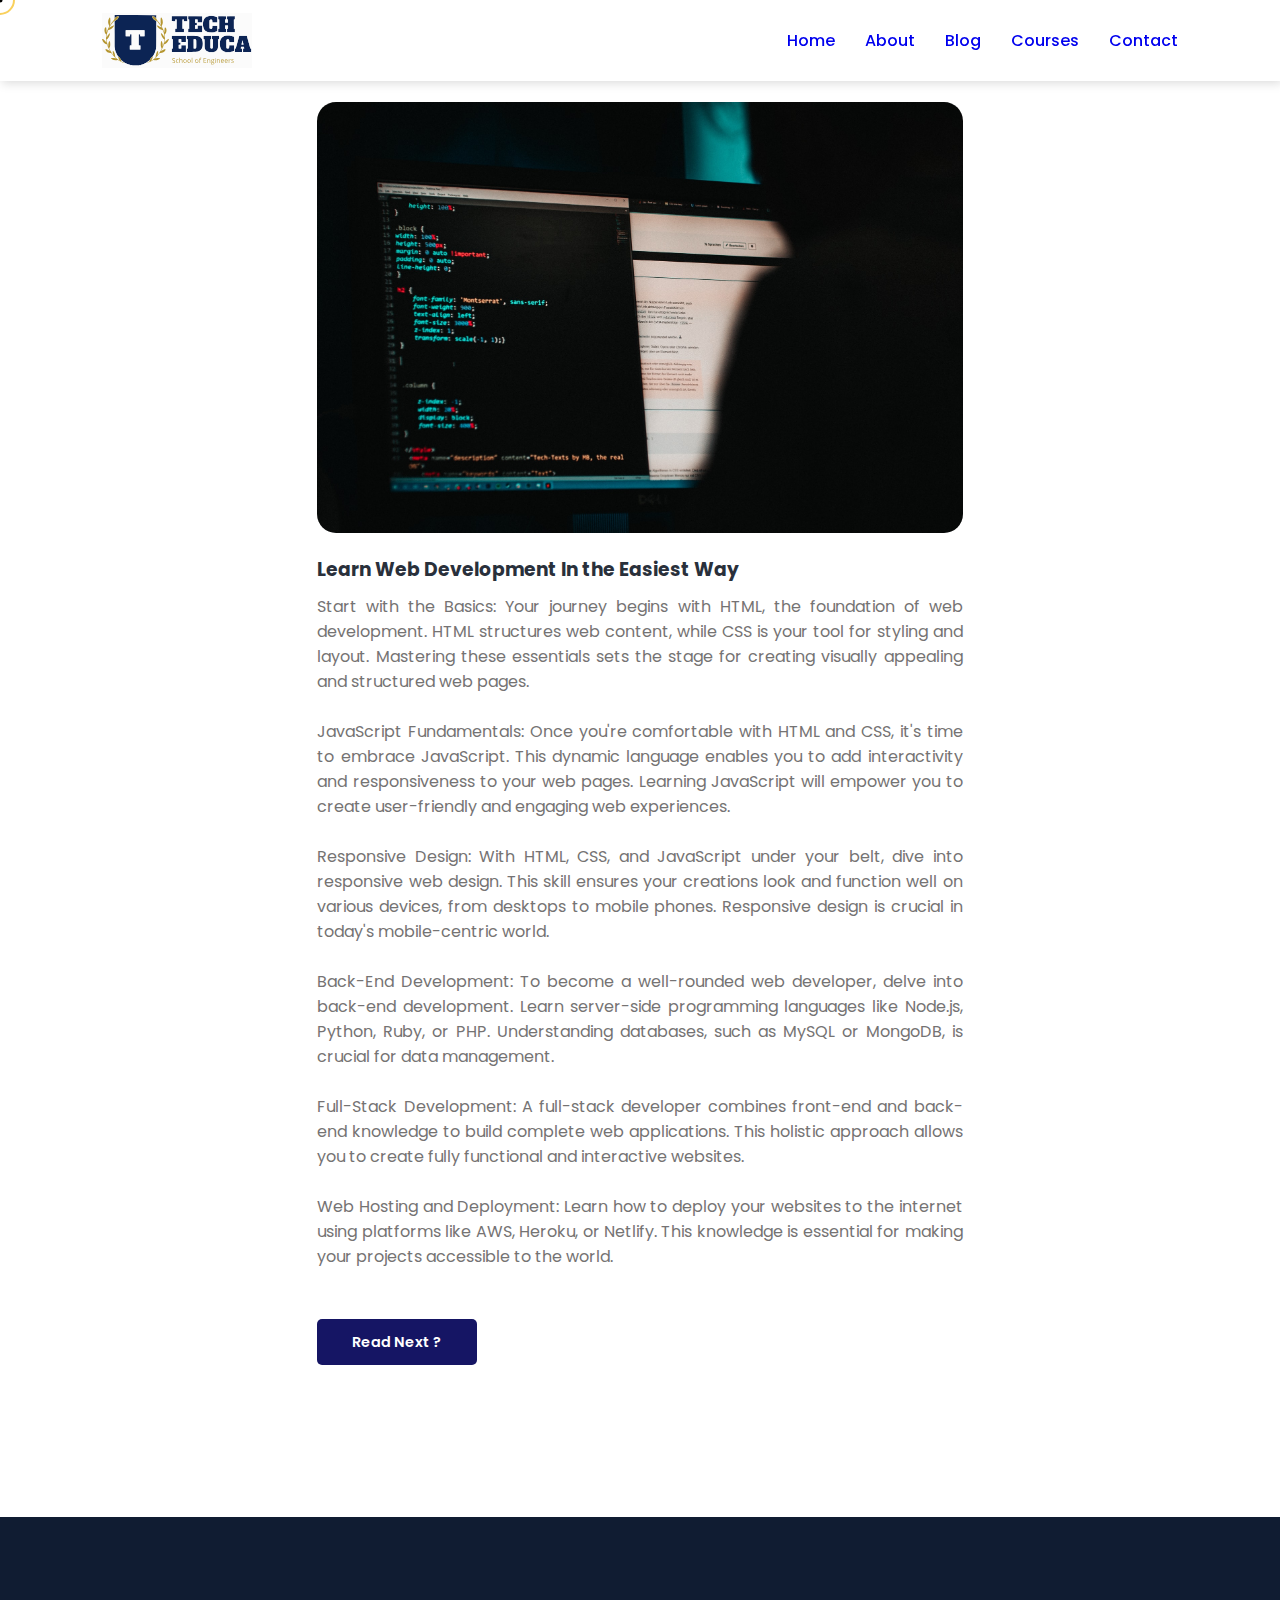
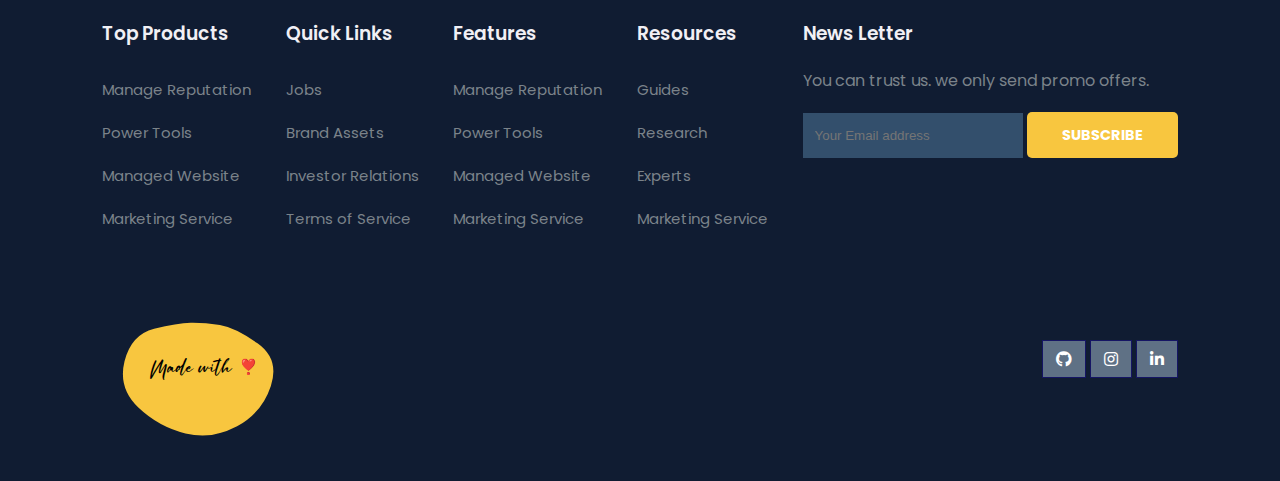
<file: post.html>
<!DOCTYPE html>
<html lang="en">
<head>
    <meta charset="UTF-8">
    <meta name="viewport" content="width=device-width, initial-scale=1.0">
    <title>EduTech</title>
    <link rel="stylesheet" href="style.css">

    <link rel="stylesheet" href="https://pro.fontawesome.com/releases/v5.10.0/css/all.css" />

</head>
<body>
    <!--Nevigation tag-->
    <div class="cursor-dot"></div>
    <div class="cursor-outline"></div>
    <nav>
        <img src="images/logo.svg" alt="logo">
        <div class="navigation">
            <ul class="unl">
                <li><a href="index.html">Home</a></li>
                <li><a href="about.html">About</a></li>
                <li><a class="active" href="blog.html">Blog</a></li>
                <li><a href="course.html">Courses</a></li>
                <li><a href="contact.html">Contact</a></li>
            </ul>
        </div>
    </nav>

    <!--HOME-->
    <section id="blog-container">
        <div class="blogs blogpost">
            <div class="post">
                <img src="images/b1.jpg" alt="">
                <h3>Learn Web Development In the Easiest Way</h3>
                <p>
                    Start with the Basics: Your journey begins with HTML, the foundation of web development. HTML structures web content, while CSS is your tool for styling and layout. Mastering these essentials sets the stage for creating visually appealing and structured web pages.
                    <br><br>
                    JavaScript Fundamentals: Once you're comfortable with HTML and CSS, it's time to embrace JavaScript. This dynamic language enables you to add interactivity and responsiveness to your web pages. Learning JavaScript will empower you to create user-friendly and engaging web experiences.
                    <br><br>
                    Responsive Design: With HTML, CSS, and JavaScript under your belt, dive into responsive web design. This skill ensures your creations look and function well on various devices, from desktops to mobile phones. Responsive design is crucial in today's mobile-centric world.
                    <br><br>
                    Back-End Development: To become a well-rounded web developer, delve into back-end development. Learn server-side programming languages like Node.js, Python, Ruby, or PHP. Understanding databases, such as MySQL or MongoDB, is crucial for data management.
                    <br><br>
                    Full-Stack Development: A full-stack developer combines front-end and back-end knowledge to build complete web applications. This holistic approach allows you to create fully functional and interactive websites.
                    <br><br>
                    Web Hosting and Deployment: Learn how to deploy your websites to the internet using platforms like AWS, Heroku, or Netlify. This knowledge is essential for making your projects accessible to the world.
                </p>
                <a href="#">Read Next ?</a>
            </div>
        </div>
    </section>
        <!--Footer-->
    <footer>
        <div class="footer-col">
            <h3>Top Products</h3>
            <li>Manage Reputation</li>
            <li>Power Tools</li>
            <li>Managed Website</li>
            <li>Marketing Service</li>
        </div>

        <div class="footer-col">
            <h3>Quick Links</h3>
            <li>Jobs</li>
            <li>Brand Assets</li>
            <li>Investor Relations</li>
            <li>Terms of Service</li>
        </div>

        <div class="footer-col">
            <h3>Features</h3>
            <li>Manage Reputation</li>
            <li>Power Tools</li>
            <li>Managed Website</li>
            <li>Marketing Service</li>
        </div>

        <div class="footer-col">
            <h3>Resources</h3>
            <li>Guides</li>
            <li>Research</li>
            <li>Experts</li>
            <li>Marketing Service</li>
        </div>

        <div class="footer-col">
            <h3>News Letter</h3>
            <p>You can trust us. we only send promo offers.</p>
            <div class="subscribe">
                <input type="text" placeholder="Your Email address">
                <a href="#" class="yellow">SUBSCRIBE</a>
            </div>
        </div>

        <div class="copyright">
            <p>Made with ❣️</p>
            <div id="blob">
                <svg viewBox="0 0 500 500" width="100%" id="blobSvg">
                    <path id="blob" fill="#f8c63f">
                        <animate attributeName="d" dur="5000ms" repeatCount="indefinite"
                            values="M427,294.5Q356,339,313.5,354.5Q271,370,231,361Q191,352,139.5,330.5Q88,309,85.5,249Q83,189,141.5,176Q200,163,236,143.5Q272,124,339.5,121.5Q407,119,452.5,184.5Q498,250,427,294.5Z;
                    M441.5,323.5Q425,397,357,435Q289,473,215.5,455Q142,437,88.5,382.5Q35,328,55,257Q75,186,135,170.5Q195,155,230.5,157Q266,159,302.5,167Q339,175,398.5,212.5Q458,250,441.5,323.5Z;
                    M453,325.5Q430,401,353,398Q276,395,225.5,387.5Q175,380,159,334.5Q143,289,102,235Q61,181,97.5,114.5Q134,48,207.5,61Q281,74,306.5,127.5Q332,181,404,215.5Q476,250,453,325.5Z;
                    M400,294.5Q356,339,310,335Q264,331,219,356Q174,381,146,339.5Q118,298,100,243.5Q82,189,121,141Q160,93,216,109Q272,125,326,133Q380,141,412,195.5Q444,250,400,294.5Z;
                    M402,290.5Q347,331,311.5,365.5Q276,400,207,421.5Q138,443,123,372.5Q108,302,92.5,244.5Q77,187,126,153Q175,119,227,103Q279,87,348.5,98Q418,109,437.5,179.5Q457,250,402,290.5Z;
                    M452.5,328Q436,406,354.5,394Q273,382,237.5,358Q202,334,156.5,317.5Q111,301,109,249.5Q107,198,142,161Q177,124,229.5,96.5Q282,69,355.5,84.5Q429,100,449,175Q469,250,452.5,328Z;
                    M427,294.5Q356,339,313.5,354.5Q271,370,231,361Q191,352,139.5,330.5Q88,309,85.5,249Q83,189,141.5,176Q200,163,236,143.5Q272,124,339.5,121.5Q407,119,452.5,184.5Q498,250,427,294.5Z">
                        </animate>
                    </path>
                </svg>
            </div>
            <div class="pro-link"></div>
            <div class="pro-link">
                <i class="fab fa-github"></i>
                <i class="fab fa-instagram"></i>
                <i class="fab fa-linkedin-in"></i>
            </div>
        </div>
    </footer>
    <script src="app.js"></script>
</body>
</html>
</file>
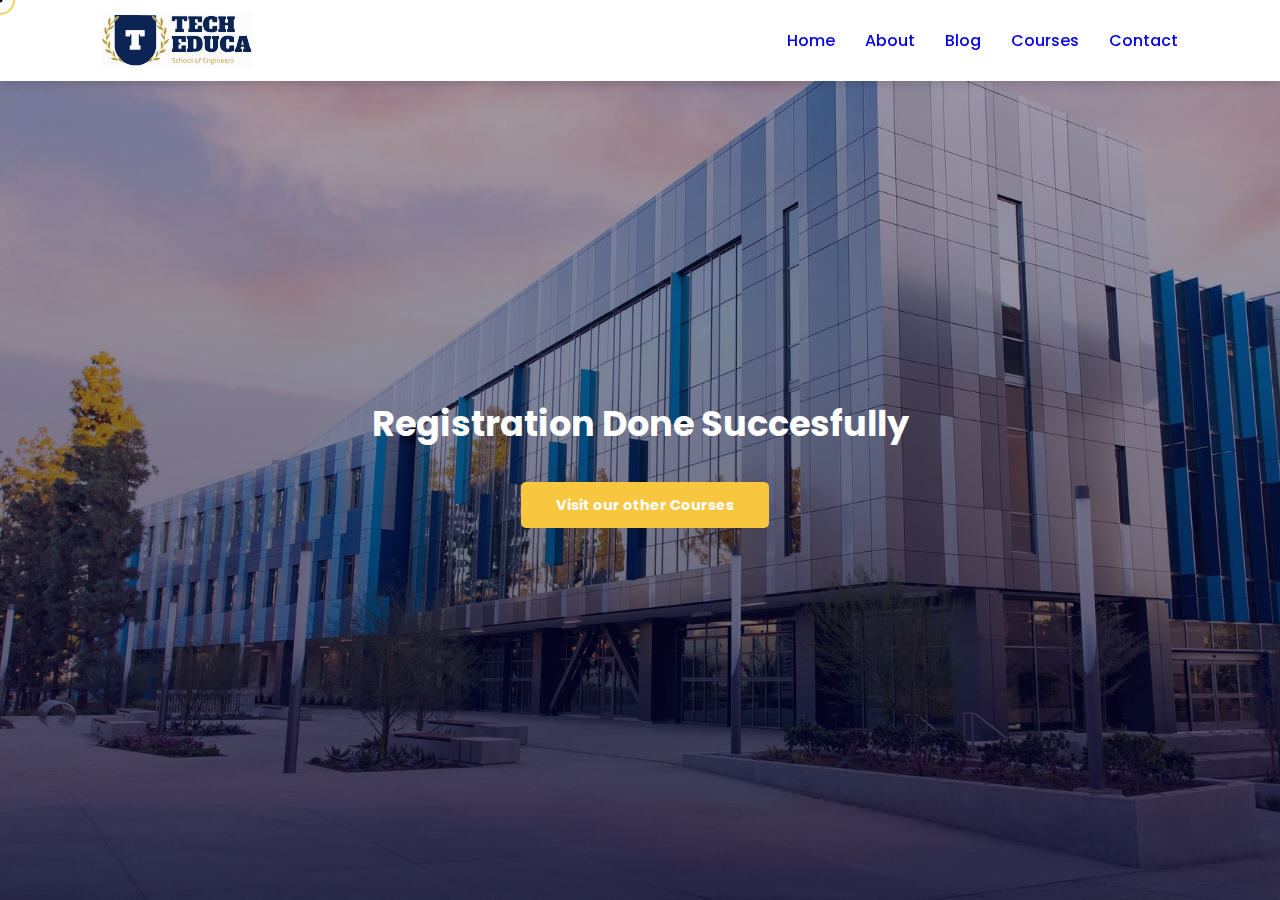
<file: Registrationdone.html>
<!DOCTYPE html>
<html lang="en">

<head>
    <meta charset="UTF-8">
    <meta name="viewport" content="width=device-width, initial-scale=1.0">
    <title>EduTech</title>
    <link rel="stylesheet" href="style.css">
    <link rel="stylesheet" href="https://pro.fontawesome.com/releases/v5.10.0/css/all.css" />
</head>

<body>
    <!--Nevigation tag-->
    <div class="cursor-dot"></div>
    <div class="cursor-outline"></div>
    <nav>
        <img src="images/logo.svg" alt="logo">
        <div class="navigation">
            <ul class="unl">
                <li><a href="#">Home</a></li>
                <li><a href="about.html">About</a></li>
                <li><a href="blog.html">Blog</a></li>
                <li><a href="course.html">Courses</a></li>
                <li><a href="contact.html">Contact</a></li>
            </ul>
        </div>
    </nav>
    <!--HOME-->
    <section id="home">
        <div>
            <h2>Registration Done Succesfully </h2>
        </div>
        <div class="btn">
            <a href="course.html" class="yellow">Visit our other Courses</a>
        </div>
    </section>
    <script src="app.js"></script>
</body>

</html>
</file>
<file: style.css>
@import url("https://fonts.googleapis.com/css2?family=Poppins:wght@100;200;300;400;500;600;700;800;900&display=swap");
* {
  margin: 0;
  padding: 0;
  box-sizing: border-box;
}
@font-face {
  font-family: Rembulan;
  src: url(KalaRembulanDemoRegular.ttf);
}

body {
  font-family: "poppins", sans-serif;
  cursor: none;
}
h1 {
  font-size: 2.5rem;
  font-weight: 700;
  color: rgb(35, 35, 85);
}



span {
  font-size: 0.9rem;
  color: #757373;
}

h6 {
  font-size: 1.1rem;
  color: rgb(24, 24, 49);
}

.unl {
  list-style-type: none;
  padding: 0;
}
.cursor-dot {
  width: 5px;
  height: 5px;
  background-color: black;
}
.cursor-outline {
  width: 30px;
  height: 30px;
  border: 2px solid hsla(44, 93%, 61%, 0.847);
}
.cursor-dot,
.cursor-outline {
  position: fixed;
  top: 0;
  left: 0;
  transform: translate(-50%, -50%);
  border-radius: 50%;
  z-index: 100;
  pointer-events: none;
}
nav {
  display: flex;
  flex-direction: row;
  justify-content: space-between;
  padding: 1vw 8vw;
  align-items: center;
  box-shadow: 2px 2px 10px rgba(0, 0, 0, 0.15);
  position: fixed;
  width: 100%;
  background-color: white;
  z-index: 90;
}

nav img {
  width: 150px;
  cursor: pointer;
}

nav .navigation ul {
  display: flex;
  flex-direction: row;
}

nav .navigation ul li {
  margin-left: 30px;
}

nav .navigation ul li a {
  text-decoration: none;
  columns: rgb(21, 21, 100);
  font-size: 16px;
  font-weight: 500;
  transition: 0.3s ease;
}

nav .navigation ul li a:hover {
  color: #fdc93b;
}


#home {
  background-image: linear-gradient(rgba(9, 5, 54, 0.3), rgba(5, 4, 46, 0.7)),
    url("images/back.jpg");
  width: 100%;
  height: 100vh;
  background-size: cover;
  background-position: center;
  display: flex;
  flex-direction: column;
  justify-content: center;
  align-items: center;
  text-align: center;
  padding-top: 40px;
}

#home h2 {
  color: white;
  font-size: 2.2rem;
}

#home p {
  width: 50%;
  color: white;
  font-size: 1rem;
  line-height: 25px;
}

#home a {
  text-decoration: none;
  font-size: 0.9rem;
  padding: 13px 35px;
  font-weight: 700;
  background-color: white;
  border-radius: 5px;
}

#home .btn {
  margin-top: 15px;
  padding: 3vh;
}

#home .blue {
  margin-right: 10px;
  color: white;
  background: rgb(46, 46, 155);
  transition: 0.3s ease;
}

#home .blue:hover {
  color: rgb(46, 46, 155);
  background: white;
}

#home .yellow {
  margin-left: 10px;
  color: white;
  background: rgb(248, 198, 63);
  transition: 0.3s ease;
}

#home .yellow:hover {
  margin-left: 10px;
  color: rgb(248, 198, 63);
  background: white;
}

#Features {
  padding: 5vw 8vw 0 8vw;
  text-align: center;
}

#Features .fea-base {
  display: grid;
  grid-template-columns: repeat(auto-fit, minmax(350px, 1fr));
  grid-gap: 3rem;
  margin-top: 50px;
}

#Features .fea-box {
  background: #dbdbecc1;
  text-align: start;
  width: 400px;
  border: 1px;
  border-radius: 10px;
}

#Features .fea-box i {
  font-size: 2.3rem;
  color: rgb(44, 44, 80);
  padding-top: 25px;
  padding-left: 25px;
}

#Features .fea-box h3 {
  font-size: 1.2rem;
  font-weight: 600;
  color: rgb(46, 46, 59);
  padding: 13px 2px 7px 25px;
}

#Features .fea-box p {
  font-size: 1rem;
  font-weight: 400;
  color: rgb(70, 70, 87);
  padding: 0px 15px 20px 25px;
}

#course {
  padding: 8vw 8vw 8vw 8vw;
  text-align: center;
}

#course .course-box {
  display: grid;
  grid-template-columns: repeat(auto-fit, minmax(350px, 1fr));
  grid-gap: 3rem;
  margin-top: 50px;
}

#course .courses {
  text-align: start;
  background: #f9f9ff;
  height: 100%;
  position: relative;
  transition: 0.3s ease-in-out;
}

#course .courses:hover {
  transform: scale(1.05);
  box-shadow: 5px 5px 5px 5px rgb(16, 28, 50);
}

#course .courses img {
  width: 100%;
  height: 60%;
  background-size: cover;
  background-position: center;
}

#course .courses .details {
  padding: 15px 15px 0 15px;
}

#course .courses .details i {
  color: #fdc93b;
  font-size: 0.9rem;
}

#course .courses .cost {
  background-color: rgb(74, 74, 136);
  color: white;
  line-height: 70px;
  width: 70px;
  height: 70px;
  text-align: center;
  border-radius: 50%;
  position: absolute;
  right: 15px;
  bottom: 100px;
}
#course .courses .details a{
    text-decoration: none;
}

#registration {
  padding: 6vw 8vw 6vw 8vw;
  background-image: linear-gradient(
      rgba(99, 112, 168, 0.5),
      rgba(81, 91, 233, 0.5)
    ),
    url("images/signup.jpg");
  width: 100%;
  height: 100%;
  background-size: cover;
  background-position: center;
  display: flex;
  justify-content: space-between;
  align-items: center;
}

#registration .reminder {
  color: white;
}

#registration .reminder h1 {
  color: white;
}

#registration .reminder .time {
  display: flex;
  flex-direction: row;
  margin-top: 40px;
}

#registration .reminder .time .date {
  text-align: center;
  padding: 13px 33px;
  background-color: rgb(255, 255, 255, 0.5);
  backdrop-filter: blur(4px);
  box-shadow: 0 8px 32px 0 rgba(31, 38, 135, 0.37);
  margin: 0 5px 10px 5px;
  border: 1px solid rgba(255, 255, 255, 0.5);
  border-radius: 10px;
  font-size: 1.2rem;
  font-weight: 600;
}

#registration .form {
  background: white;
  border-radius: 8px;
  display: flex;
  flex-direction: column;
  padding: 40px;
  box-shadow: 0 8px 32px 0 rgba(31, 38, 135, 0.37);
}

#registration .form input {
  margin: 15px 0;
  padding: 15px 10px;
  border: 1px solid rgb(84, 40, 241);
  outline: none;
}

#registration .form .btn {
  margin-top: 20px;
}

#registration .form a.yellow {
  text-decoration: none;
  font-size: 0.9rem;
  padding: 13px 35px;
  font-weight: 700;
  background-color: white;
  border-radius: 5px;
  color: white;
  background: rgb(248, 198, 63);
  transition: 0.3s ease;
}

#registration .form a.yellow:hover {
  color: rgb(248, 198, 63);
  background: white;
}

#registration .form input::placeholder {
  color: #413c3c;
  font-weight: 500;
  font-size: 0.9rem;
}

#exprts {
  padding: 8vw 8vw 8vw 8vw;
  text-align: center;
}

#exprts .expert-box {
  display: grid;
  grid-template-columns: repeat(auto-fit, minmax(200px, 1fr));
  grid-gap: 3rem;
  margin-top: 50px;
}

#exprts .expert-box .profile {
  background: #fafaf1;
  padding: 30px 10px;
}
.pro-link {
  margin-top: 10px;
}
.pro-link a:link {
  text-decoration: none;
}
.pro-link i {
  padding: 10px 13px;
  border: 1px solid rgb(21, 21, 100);
  cursor: pointer;
  transition: 0.3s ease;
}

.pro-link i:hover {
  background: rgb(21, 21, 100);
  color: white;
  border: 1px solid rgb(21, 21, 100);
  cursor: pointer;
}

footer {
  padding: 8vw;
  background-color: #101c32;
  display: flex;
  justify-content: space-between;
  align-items: flex-start;
  flex-wrap: wrap;
}

footer .footer-col {
  padding-bottom: 40px;
}

footer h3 {
  color: rgb(241, 240, 245);
  font-weight: 600;
  padding-bottom: 20px;
}

footer li {
  list-style: none;
  color: #7b838a;
  padding: 10px 0;
  font-size: 15px;
  cursor: pointer;
  transition: 0.3s ease;
}

footer li:hover {
  color: rgb(241, 240, 245);
}

footer p {
  color: #7b838a;
}

footer .subscribe {
  margin-top: 20px;
}

footer input {
  width: 220px;
  padding: 15px 12px;
  background: #334f6c;
  border: none;
  outline: none;
  color: white;
}

footer .subscribe a {
  text-decoration: none;
  font-size: 0.9rem;
  padding: 13px 35px;
  font-weight: 700;
  background-color: white;
  border-radius: 5px;
  color: white;
  background: rgb(248, 198, 63);
  transition: 0.3s ease;
}

footer .subscribe a:hover {
  color: rgb(248, 198, 63);
  background: white;
}

footer .copyright {
  margin-top: 20px;
  display: flex;
  justify-content: space-between;
  align-items: center;
  width: 100%;
  flex-wrap: wrap;
}

footer .copyright .pro-link {
  margin-top: 0px;
}

footer .copyright .pro-link i {
  background-color: #5f7185;
  color: white;
}

footer .copyright .pro-link i:hover {
  background-color: #fdc93b;
  color: #2c2c2c;
}
/* About */

#about-home {
  background-image: linear-gradient(rgba(9, 5, 54, 0.3), rgba(5, 4, 46, 0.7)),
    url("images/back1.jpg");
  width: 100%;
  height: 60vh;
  color: white;
  background-size: cover;
  background-position: center;
  display: flex;
  flex-direction: column;
  justify-content: center;
  align-items: center;
  text-align: center;
  padding-top: 40px;
}

#about-container {
  display: flex;
  align-items: center;
  padding: 8vw 8vw 2vw 8vw;
}

#about-container .about-img {
  width: 60%;
  padding-right: 60px;
}

#about-container .about-img img {
  width: 100%;
}

#about-container .about-text {
  width: 40%;
}

#about-container .about-text h2 {
  color: #293038;
  padding-bottom: 15px;
}

#about-container .about-text p {
  color: #686f7a;
  font-weight: 300;
}

#about-container .about-text .about-fe {
  display: flex;
  justify-content: space-between;
  align-items: flex-start;
  margin-top: 30px;
}

#about-container .about-text .about-fe img {
  width: 50px;
  background-size: cover;
  background-position: center;
  margin-right: 20px;
}

#about-container .about-text .about-fe .fe-text {
  width: 90%;
}

#about-container .about-text .about-fe .fe-text h5 {
  font-size: 16px;
  color: #293038;
}

#trust {
  text-align: center;
  padding: 8vw;
}

#trust .trust-img {
  margin-top: 60px;
  align-items: center;
  display: flex;
  justify-content: space-between;
}

#trust .trust-img img {
  width: 90px;
  height: auto;
  padding-bottom: 25px;
}

/* About */
#about-container {
  padding: 8vw 4vw 2vw 4vw;
}
#about-container .about-img {
  padding-right: 30px;
}

/*BLOG*/
#blog-container {
  display: flex;
  align-items: flex-start;
  justify-content: space-between;
  padding: 8vw;
}
#blog-container .blogs {
  width: 60%;
}
#blog-container .blogs img {
  width: 100%;
  border-radius: 19px;
}
#blog-container .blogs .post {
  padding-bottom: 60px;
}
#blog-container .blogs .post h3 {
  color: #29303b;
  padding: 15px 0 10px 0;
}
#blog-container .blogs .post p {
  color: #757373;
  padding-bottom: 20px;
}
#blog-container .blogs .post a {
  text-decoration: none;
  font-size: 0.9rem;
  padding: 13px 35px;
  background-color: rgb(21, 21, 100);
  color: #fff;
  border-radius: 5px;
  font-weight: 600;
}

#blog-container .cate {
  width: 30%;
}
#blog-container .cate h2 {
  padding-bottom: 7px;
}
#blog-container .cate a {
  text-decoration: none;
  color: #757373;
  font-weight: 500;
  line-height: 45px;
}
#blog-container .blogpost {
  width: 60%;
  margin: 0 auto;
}
#blog-container .blogpost p {
  text-align: justify;
  padding-bottom: 60px !important;
}

/*Courses*/
#course-inner {
  display: flex;
  align-items: flex-start;
  justify-content: space-between;
  padding: 8vw;
}

#course-inner h3 {
  padding: 35px 0 25px 0;
  color: #293038;
}

#course-inner p {
  color: #64626e;
}

#course-inner hr {
  height: 1px;
  background: rgba(236, 226, 229, 0.5);
  margin-top: 40px;
}

#course-inner .overview {
  width: 70%;
}

#course-inner .overview .course-img {
  width: 100%;
  height: 60wh;
  object-fit: cover;
  border-radius: 12px;
  margin-bottom: 20px;
}

#course-inner .overview .course-head {
  display: flex;
  align-items: flex-start;
  justify-content: space-between;
}

#course-inner .overview .course-head .c-name {
  width: 70%;
}

#course-inner .overview .course-head .c-name h2 {
  color: #293038;
}

#course-inner .overview .course-head .c-name .star {
  margin: 6px 0;
}

#course-inner .overview .course-head .c-name .star i {
  color: #fdc93b;
  font-size: 0.9rem;
}

#course-inner .overview .course-head .c-name p {
  font-size: 15px;
}

#course-inner .overview .course-head span {
  padding: 16px 22px;
  border-radius: 5px;
  color: #5838fc;
  font-size: 24px;
  font-weight: 700;
  background-color: rgba(88, 56, 252, 0.1);
}

#course-inner .learn p {
  font-size: 15px;
  padding-bottom: 15px;
}

#course-inner .learn p i {
  color: #654ce4;
  font-weight: 700;
  margin-right: 20px;
}

#course-inner .tutor {
  display: flex;
}

#course-inner .tutor img {
  display: flex;
  height: 70px;
  border-radius: 50%;
  margin-right: 20px;
}

#course-inner .tutor h5 {
  font-size: 15px;
}

#course-inner .enroll {
  width: 300px;
  padding: 0 30px 30px 30px;
  border-radius: 11px;
  box-shadow: 0px 20px 40px 0 rgb(11 2 55 / 8%);
}

#course-inner .enroll p {
  font-size: 15px;
  color: #64626e;
  margin: 15px 0;
}

#course-inner .enroll p i {
  color: #654ce4;
  font-weight: 500;
  margin-right: 18px;
  width: 16px;
  height: 16px;
  line-height: 16px;
  text-align: center;
}

#course-inner .enroll .enroll-btn {
  padding: 25px 0 20px 0;
  margin: auto;
  text-align: center;
}

#course-inner .enroll .enroll-btn a {
  text-decoration: none;
  font-size: 0.8rem;
  padding: 13px 45px;
  border-radius: 5px;
  font-weight: 600;
  color: #fff;
  background: rgb(50, 500, 136);
}
/*contact*/
#contact {
  padding: 8vw;
  display: flex;
  justify-content: space-between;
  align-items: flex-start;
}
#contact .getin {
  width: 350px;
}
#contact .getin h2 {
  color: #2c234d;
  font-size: 30px;
  font-weight: 800;
  line-height: 0.8;
  margin-bottom: 16px;
}
#contact .getin p {
  color: #686875;
  line-height: 24px;
  margin-bottom: 33px;
  padding-bottom: 25px;
  border-bottom: 1px solid #e5e4ed;
}
#contact .getin h3 {
  color: #2c234d;
  font-size: 16px;
  font-weight: 600;
  line-height: 26px;
  margin-bottom: 15px;
}
#contact .getin .getin-details div {
  display: flex;
}
#contact .getin .getin-details div .get {
  font-size: 16px;
  line-height: 22px;
  color: #5838fc;
  margin-right: 20px;
}
#contact .getin .getin-details div p {
  font-size: 14px;
  border-bottom: none;
  line-height: 22px;
  margin-bottom: 15px;
}
#contact .getin .getin-details .pro-link i {
  margin-right: 8px;
}
#contact .form {
  width: 60%;
  background: #f7f6fa;
  padding: 40px;
  border-radius: 10px;
}
#contact .form h4 {
  font-size: 24px;
  color: #2c234d;
  line-height: 30px;
  margin-bottom: 8px;
}
#contact .form p {
  color: #686875;
  line-height: 24px;
  padding-bottom: 25px;
}
#contact .form .form-row {
  display: flex;
  justify-content: space-between;
  width: 100%;
}
#contact .form .form-row input {
  width: 48%;
  font-size: 14px;
  font-weight: 400;
  border-radius: 3px;
  border: none;
  background: #fff;
  color: #7e7c87;
  outline: none;
  padding: 20px 30px;
  margin-bottom: 20px;
}
#contact .form .form-col input,
#contact .form .form-col textarea {
  width: 100%;
  font-size: 14px;
  font-weight: 400;
  border-radius: 3px;
  border: none;
  background: #fff;
  color: #7e7c87;
  outline: none;
  padding: 20px 30px;
  margin-bottom: 20px;
}
#contact .form button {
  font-size: 0.9rem;
  padding: 13px 25px;
  background: rgb(21, 21, 100);
  border-radius: 5px;
  outline: none;
  border: none;
  font-weight: 600;
  cursor: pointer;
  color: #fff;
}
#map {
  width: 100%;
  height: 70vh;
  margin-bottom: 8vw;
}
#map iframe {
  width: 100%;
  height: 100%;
}
#blob{
  display: flex;
  position: absolute;
  z-index: 0;
  width: 30%;
  /* justify-content:center; */
  /* left: 20vw; */
  /* align-items:flex-start; */
}
.copyright p{
  font-family: Rembulan;
  padding-left: 3.8vw;
  padding-top: 2vh;
  color: rgb(0, 0, 0);
  z-index: 10;
  position: absolute;
  font-size: 15px;
}
#blobSvg{
  width: 50%;
}
.copyright{
  padding-top: 40px;
}
</file>
